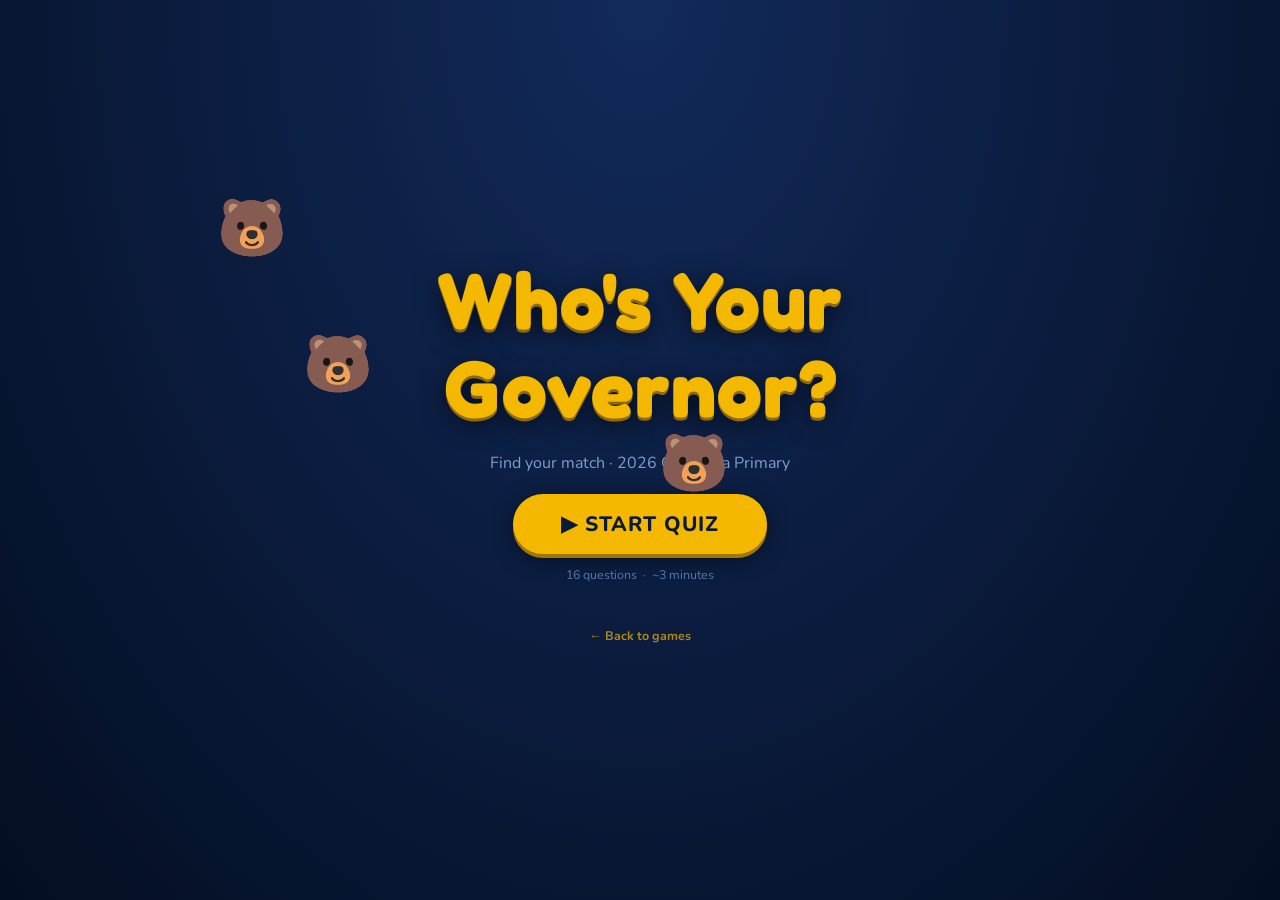
<file: cali-gov/index.html>
<!DOCTYPE html>
<html lang="en">
<head>
  <meta charset="UTF-8"/>
  <meta name="viewport" content="width=device-width, initial-scale=1.0"/>
  <title>Who's Your Governor? 🐻</title>
  <link rel="stylesheet" href="style.css"/>
</head>
<body>

<!-- ══════════════════════════════════════════════════════ TITLE -->
<div id="screen-title" class="screen">
  <div class="title-bears" aria-hidden="true">
    <span class="title-bear">🐻</span>
    <span class="title-bear">🐻</span>
    <span class="title-bear">🐻</span>
  </div>
  <h1 class="game-title">Who's Your<br>Governor?</h1>
  <p class="game-subtitle">Find your match · 2026 California Primary</p>
  <button class="big-btn" id="btn-play">▶ START QUIZ</button>
  <p class="play-hint">16 questions &nbsp;·&nbsp; ~3 minutes</p>
  <p class="play-hint" style="margin-top:24px">
    <a href="../" style="color:var(--accent);text-decoration:none;font-weight:700">← Back to games</a>
  </p>
</div>

<!-- ══════════════════════════════════════════════════════ LOADING -->
<div id="screen-loading" class="screen">
  <div class="loading-spinner">🐻</div>
  <p id="loading-msg">Loading candidates...</p>
</div>

<!-- ══════════════════════════════════════════════════════ GAME -->
<div id="screen-game" class="screen">
  <div class="game-body">
    <div class="question-col">
      <div id="question-area"></div>
      <div class="kb-hint">← → navigate &nbsp;·&nbsp; Space to select</div>
    </div>
    <div id="progress-track">
      <div class="track-qnum">
        <div id="hud-q-num" class="hud-q-num">1</div>
        <div class="track-q-label" id="hud-q-total">of 16</div>
      </div>
      <div id="progress-boxes"></div>
      <button class="hud-quit" id="btn-quit-game">✕ Quit</button>
    </div>
  </div>
</div>

<!-- ══════════════════════════════════════════════════════ RESULTS -->
<div id="screen-results" class="screen">
  <div class="results-wrap">
    <div class="results-header">
      <div class="results-bear">🐻</div>
      <h2 class="results-title">Your Governor</h2>
      <p class="results-subtitle">Based on your answers to 16 policy questions</p>
    </div>

    <div id="results-podium"></div>

    <div class="results-actions">
      <button class="big-btn" id="btn-retake">🔄 Retake Quiz</button>
      <button class="big-btn secondary" id="btn-toggle-all">📋 All 32 Candidates</button>
    </div>

    <div id="all-candidates-panel" class="all-cands-panel" style="display:none">
      <h3 class="all-cands-title">All Candidates — Ranked by Your Match</h3>
      <div id="all-candidates-list"></div>
      <button class="big-btn secondary" id="btn-hide-all" style="margin-top:12px">▲ Hide</button>
    </div>

    <p class="play-hint" style="margin-top:24px">
      <a href="../" style="color:var(--accent);text-decoration:none;font-weight:700">← Back to games</a>
    </p>
    <p class="disclaimer">For entertainment &amp; educational purposes only. Positions derived from official candidate statements and websites.</p>
  </div>
</div>

<script src="js/game.js"></script>
</body>
</html>
</file>
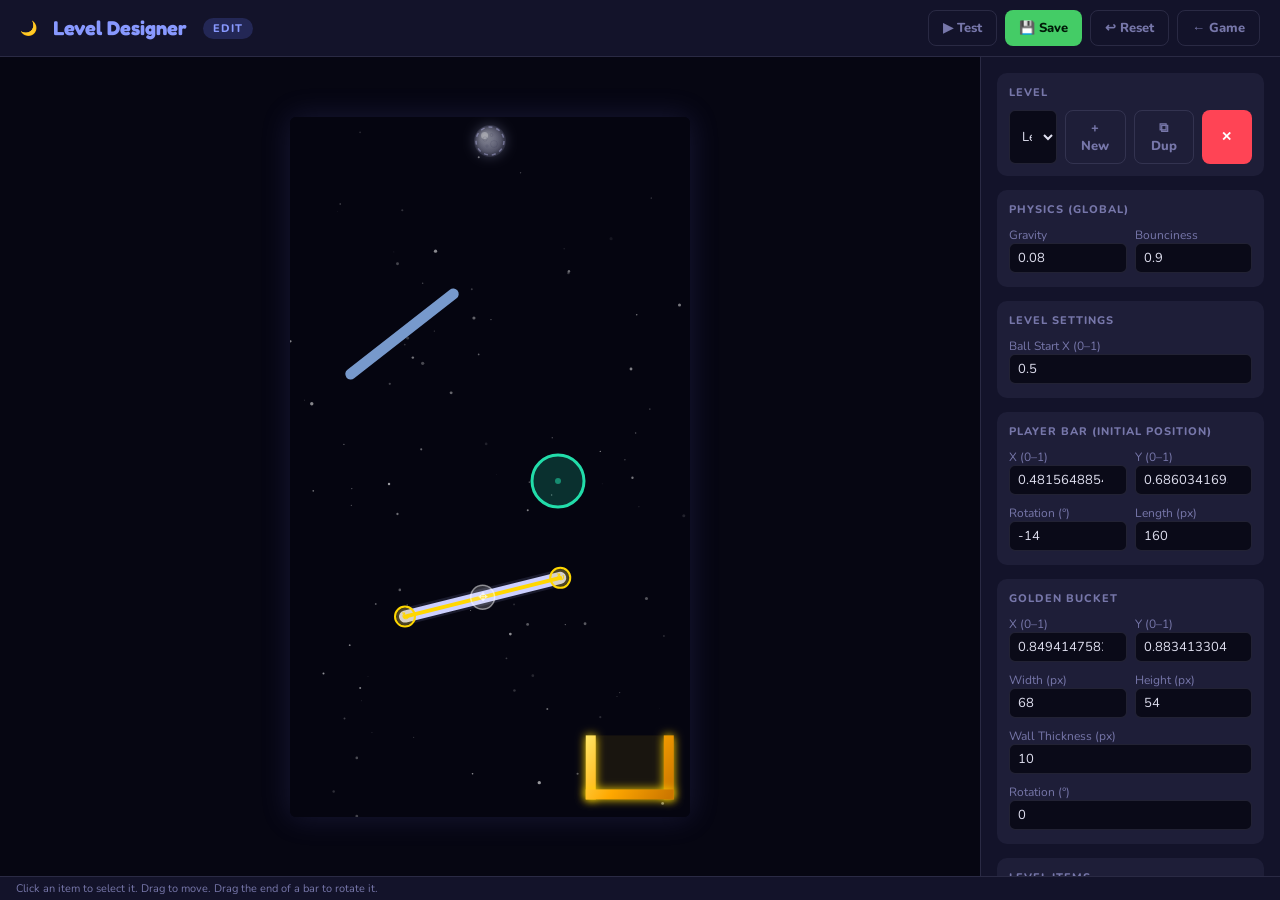
<file: moon-game/admin.html>
<!DOCTYPE html>
<html lang="en">
<head>
  <meta charset="UTF-8">
  <meta name="viewport" content="width=device-width, initial-scale=1.0">
  <title>Moon Game — Level Designer</title>
  <link href="https://fonts.googleapis.com/css2?family=Fredoka+One&family=Nunito:wght@400;600;700;800&display=swap" rel="stylesheet">
  <style>
    *, *::before, *::after { box-sizing: border-box; margin: 0; padding: 0; }

    :root {
      --bg: #0a0a18;
      --surface: #13132a;
      --surface2: #1e1e38;
      --border: rgba(200,200,255,0.12);
      --accent: #8899ff;
      --gold: #ffd700;
      --text: #e0e0f0;
      --text-dim: #7777aa;
      --green: #44cc66;
      --red: #ff4455;
    }

    body {
      background: var(--bg);
      color: var(--text);
      font-family: 'Nunito', sans-serif;
      font-size: 14px;
      height: 100vh;
      display: flex;
      flex-direction: column;
      overflow: hidden;
    }

    /* ── Header ── */
    .admin-header {
      display: flex;
      align-items: center;
      gap: 16px;
      padding: 10px 20px;
      background: var(--surface);
      border-bottom: 1px solid var(--border);
      flex-shrink: 0;
    }
    .admin-header h1 {
      font-family: 'Fredoka One', cursive;
      font-size: 20px;
      color: var(--accent);
    }
    .header-btns { display: flex; gap: 8px; margin-left: auto; }

    /* ── Layout ── */
    .admin-body {
      display: flex;
      flex: 1;
      overflow: hidden;
    }

    /* ── Left: Canvas ── */
    .canvas-panel {
      flex: 1;
      display: flex;
      flex-direction: column;
      align-items: center;
      justify-content: center;
      padding: 16px;
      background: #060612;
      gap: 10px;
      overflow: hidden;
    }

    #admin-canvas {
      display: block;
      cursor: crosshair;
      border-radius: 6px;
      box-shadow: 0 0 30px rgba(100,100,200,0.2);
      touch-action: none;
    }

    .canvas-mode-bar {
      display: flex;
      gap: 8px;
      align-items: center;
    }

    /* ── Right: Controls ── */
    .controls-panel {
      flex: 0 0 300px;
      overflow-y: auto;
      padding: 16px;
      display: flex;
      flex-direction: column;
      gap: 14px;
      border-left: 1px solid var(--border);
      background: var(--surface);
    }

    /* ── Sections ── */
    .section {
      background: var(--surface2);
      border-radius: 10px;
      padding: 12px;
      display: flex;
      flex-direction: column;
      gap: 8px;
    }
    .section-title {
      font-size: 11px;
      font-weight: 800;
      text-transform: uppercase;
      letter-spacing: 1px;
      color: var(--text-dim);
      margin-bottom: 2px;
    }

    /* ── Form controls ── */
    label { display: block; font-size: 12px; color: var(--text-dim); margin-bottom: 2px; }

    input[type="number"], input[type="text"], select {
      background: var(--bg);
      border: 1px solid var(--border);
      border-radius: 6px;
      color: var(--text);
      font-family: 'Nunito', sans-serif;
      font-size: 13px;
      padding: 5px 8px;
      width: 100%;
      outline: none;
      transition: border-color 0.15s;
    }
    input[type="number"]:focus, select:focus { border-color: var(--accent); }

    .row { display: flex; gap: 8px; }
    .row > * { flex: 1; }

    /* ── Buttons ── */
    button {
      border: none;
      border-radius: 8px;
      font-family: 'Nunito', sans-serif;
      font-weight: 800;
      font-size: 13px;
      cursor: pointer;
      padding: 8px 14px;
      transition: opacity 0.15s, transform 0.1s;
    }
    button:active { transform: scale(0.96); }
    button:disabled { opacity: 0.45; cursor: default; }

    .btn-primary { background: var(--accent); color: #0a0a22; }
    .btn-primary:hover { opacity: 0.85; }
    .btn-success { background: var(--green); color: #001a08; }
    .btn-danger  { background: var(--red); color: #fff; }
    .btn-ghost   { background: transparent; color: var(--text-dim); border: 1px solid var(--border); }
    .btn-ghost:hover { color: var(--text); border-color: rgba(200,200,255,0.25); }
    .btn-gold    { background: var(--gold); color: #1a0800; font-weight: 900; }

    /* ── Item list ── */
    .item-list {
      display: flex;
      flex-direction: column;
      gap: 4px;
      max-height: 160px;
      overflow-y: auto;
    }
    .item-entry {
      display: flex;
      align-items: center;
      gap: 8px;
      padding: 6px 8px;
      border-radius: 6px;
      cursor: pointer;
      border: 1px solid transparent;
      transition: background 0.1s;
    }
    .item-entry:hover { background: rgba(255,255,255,0.05); }
    .item-entry.selected { background: rgba(100,120,255,0.15); border-color: rgba(100,120,255,0.4); }
    .item-dot {
      width: 12px; height: 12px; border-radius: 50%; flex-shrink: 0;
    }
    .item-label { flex: 1; font-size: 12px; }
    .item-delete { color: var(--red); font-size: 16px; padding: 0 4px; background: none; border: none; cursor: pointer; }

    /* ── Add items ── */
    .add-btns { display: flex; gap: 6px; flex-wrap: wrap; }
    .add-btn {
      flex: 1;
      min-width: 60px;
      font-size: 12px;
      padding: 6px 8px;
      border-radius: 6px;
      background: var(--surface);
      color: var(--text);
      border: 1px solid var(--border);
    }
    .add-btn:hover { border-color: var(--accent); color: var(--accent); }

    /* ── Selected item props ── */
    #selected-panel { display: none; }
    #selected-panel.visible { display: flex; }

    /* ── Mode indicator ── */
    .mode-badge {
      padding: 3px 10px;
      border-radius: 20px;
      font-size: 11px;
      font-weight: 800;
      text-transform: uppercase;
      letter-spacing: 1px;
    }
    .mode-edit { background: rgba(100,120,255,0.2); color: var(--accent); }
    .mode-test { background: rgba(50,200,80,0.2); color: var(--green); animation: pulse 1s ease-in-out infinite; }

    @keyframes pulse {
      0%, 100% { opacity: 1; }
      50% { opacity: 0.6; }
    }

    /* ── Status bar ── */
    .status-bar {
      padding: 4px 16px;
      font-size: 11px;
      color: var(--text-dim);
      background: var(--surface);
      border-top: 1px solid var(--border);
      flex-shrink: 0;
    }
  </style>
</head>
<body>

<div class="admin-header">
  <span>🌙</span>
  <h1>Level Designer</h1>
  <span id="mode-badge" class="mode-badge mode-edit">Edit</span>
  <div class="header-btns">
    <button class="btn-ghost" id="test-toggle-btn" onclick="toggleTest()">▶ Test</button>
    <button class="btn-success" onclick="saveLevelsBtn()">💾 Save</button>
    <button class="btn-ghost" onclick="resetToDefault()">↩ Reset</button>
    <a href="index.html" style="text-decoration:none;">
      <button class="btn-ghost">← Game</button>
    </a>
  </div>
</div>

<div class="admin-body">

  <!-- Canvas -->
  <div class="canvas-panel" id="canvas-panel">
    <canvas id="admin-canvas"></canvas>
  </div>

  <!-- Controls panel -->
  <div class="controls-panel">

    <!-- Level selector -->
    <div class="section">
      <div class="section-title">Level</div>
      <div class="row">
        <select id="level-select" onchange="switchLevel(this.value)"></select>
        <button class="btn-ghost" onclick="addLevel()">+ New</button>
        <button class="btn-ghost" onclick="duplicateLevel()">⧉ Dup</button>
        <button class="btn-danger" onclick="deleteLevel()" style="padding:6px 10px;">✕</button>
      </div>
    </div>

    <!-- Physics (global) -->
    <div class="section">
      <div class="section-title">Physics (Global)</div>
      <div class="row">
        <label>Gravity
          <input type="number" id="gravity" min="0.001" max="1.5" step="0.001" oninput="updatePhysicsGlobals()">
        </label>
        <label>Bounciness
          <input type="number" id="bounciness" min="0" max="1.5" step="0.01" oninput="updatePhysicsGlobals()">
        </label>
      </div>
    </div>

    <!-- Level settings -->
    <div class="section">
      <div class="section-title">Level Settings</div>
      <label>Ball Start X (0–1)
        <input type="number" id="ballX" min="0" max="1" step="0.01" oninput="updateGlobal()">
      </label>
    </div>

    <!-- Player Bar (initial) -->
    <div class="section">
      <div class="section-title">Player Bar (initial position)</div>
      <div class="row">
        <label>X (0–1)
          <input type="number" id="pb-x" min="0" max="1" step="0.005" oninput="updatePlayerBar()">
        </label>
        <label>Y (0–1)
          <input type="number" id="pb-y" min="0" max="1" step="0.005" oninput="updatePlayerBar()">
        </label>
      </div>
      <div class="row">
        <label>Rotation (°)
          <input type="number" id="pb-rot" min="-180" max="180" step="1" oninput="updatePlayerBar()">
        </label>
        <label>Length (px)
          <input type="number" id="pb-len" min="40" max="400" step="1" oninput="updatePlayerBar()">
        </label>
      </div>
    </div>

    <!-- Bucket -->
    <div class="section">
      <div class="section-title">Golden Bucket</div>
      <div class="row">
        <label>X (0–1)
          <input type="number" id="bkt-x" min="0" max="1" step="0.005" oninput="updateBucket()">
        </label>
        <label>Y (0–1)
          <input type="number" id="bkt-y" min="0" max="1" step="0.005" oninput="updateBucket()">
        </label>
      </div>
      <div class="row">
        <label>Width (px)
          <input type="number" id="bkt-w" min="30" max="300" step="1" oninput="updateBucket()">
        </label>
        <label>Height (px)
          <input type="number" id="bkt-h" min="20" max="300" step="1" oninput="updateBucket()">
        </label>
      </div>
      <label>Wall Thickness (px)
        <input type="number" id="bkt-wt" min="3" max="30" step="1" oninput="updateBucket()">
      </label>
      <label>Rotation (°)
        <input type="number" id="bkt-rot" min="-180" max="180" step="1" oninput="updateBucket()">
      </label>
    </div>

    <!-- Level Items -->
    <div class="section">
      <div class="section-title">Level Items</div>
      <div class="add-btns">
        <button class="add-btn" onclick="addItem('bar')">+ Bar</button>
        <button class="add-btn" onclick="addItem('circle')">+ Circle</button>
        <button class="add-btn" onclick="addItem('triangle')">+ Triangle</button>
      </div>
      <div class="item-list" id="item-list"></div>
    </div>

    <!-- Selected item properties -->
    <div class="section" id="selected-panel">
      <div class="section-title">Selected Item — <span id="selected-type-label"></span></div>
      <div class="row">
        <label>X (0–1)
          <input type="number" id="si-x" min="0" max="1" step="0.005" oninput="updateSelectedItem()">
        </label>
        <label>Y (0–1)
          <input type="number" id="si-y" min="0" max="1" step="0.005" oninput="updateSelectedItem()">
        </label>
      </div>
      <div id="si-rot-row">
        <label>Rotation (°)
          <input type="number" id="si-rot" min="-180" max="180" step="1" oninput="updateSelectedItem()">
        </label>
      </div>
      <div id="si-len-row" style="display:none">
        <label>Length (px)
          <input type="number" id="si-len" min="20" max="500" step="1" oninput="updateSelectedItem()">
        </label>
      </div>
      <div id="si-rad-row" style="display:none">
        <label>Radius (px)
          <input type="number" id="si-rad" min="5" max="150" step="1" oninput="updateSelectedItem()">
        </label>
      </div>
      <div id="si-siz-row" style="display:none">
        <label>Size / radius (px)
          <input type="number" id="si-siz" min="5" max="150" step="1" oninput="updateSelectedItem()">
        </label>
      </div>
      <button class="btn-danger" onclick="deleteSelectedItem()" style="margin-top:4px; width:100%;">Delete Item</button>
    </div>

  </div>
</div>

<div class="status-bar" id="status-bar">Click an item to select it. Drag to move. Drag the end of a bar to rotate it.</div>

<script src="js/levels.js"></script>
<script src="js/physics.js"></script>
<script>
// ================================================================
// Admin Level Designer
// ================================================================

const ADMIN_W = 400;
const ADMIN_H = 700;

let adminCanvas, adminCtx;
let adminLevel = null;    // deep copy of the level being edited
let allLevels = [];       // all levels (from storage)
let adminGlobals = null;  // global physics settings
let currentLevelIdx = 0;

// Edit mode state
let selectedId = null;    // id of selected item ('bucket', 'player-bar', or item id)
let adminDrag = { active: false, type: null, ox: 0, oy: 0, startX: 0, startY: 0 };
let adminStars = [];

// Test mode state
let testMode = false;
let testBall = null;
let testBallTrail = [];
let testRafId = null;
let testLastTs = 0;
let testSlowMo = false;
let testSlowMoFactor = 1.0;
let testBucketSealed = false;
let testBallDropped = false;

// ── Init ─────────────────────────────────────────────────────────
window.addEventListener('DOMContentLoaded', () => {
  adminCanvas = document.getElementById('admin-canvas');
  adminCtx = adminCanvas.getContext('2d');
  adminCanvas.width  = ADMIN_W;
  adminCanvas.height = ADMIN_H;
  scaleAdminCanvas();
  window.addEventListener('resize', scaleAdminCanvas);

  generateStars(adminStars);

  allLevels = getLevels();
  adminGlobals = getGlobals();
  currentLevelIdx = 0;
  loadLevelForEdit(0);
  populatePhysicsFields();

  bindAdminPointer();
  startAdminLoop();
});

function scaleAdminCanvas() {
  const panel = document.getElementById('canvas-panel');
  const avW = panel.clientWidth - 32;
  const avH = window.innerHeight - 80;
  const scale = Math.min(avW / ADMIN_W, avH / ADMIN_H, 1.0);
  adminCanvas.style.width  = Math.round(ADMIN_W * scale) + 'px';
  adminCanvas.style.height = Math.round(ADMIN_H * scale) + 'px';
}

// ── Level loading ─────────────────────────────────────────────────
function loadLevelForEdit(idx) {
  currentLevelIdx = idx;
  adminLevel = JSON.parse(JSON.stringify(allLevels[idx]));
  selectedId = null;
  populateLevelSelect();
  populateGlobalFields();
  populatePlayerBarFields();
  populateBucketFields();
  buildItemList();
  updateSelectedPanel();
  document.getElementById('level-select').value = idx;
}

function populateLevelSelect() {
  const sel = document.getElementById('level-select');
  sel.innerHTML = allLevels.map((l, i) =>
    `<option value="${i}">Level ${l.id}</option>`
  ).join('');
  sel.value = currentLevelIdx;
}

function populatePhysicsFields() {
  document.getElementById('gravity').value   = adminGlobals.gravity;
  document.getElementById('bounciness').value = adminGlobals.bounciness;
}

function populateGlobalFields() {
  document.getElementById('ballX').value = adminLevel.ballX;
}

function populatePlayerBarFields() {
  const pb = adminLevel.playerBar;
  document.getElementById('pb-x').value   = pb.x;
  document.getElementById('pb-y').value   = pb.y;
  document.getElementById('pb-rot').value = pb.rotation;
  document.getElementById('pb-len').value = pb.length;
}

function populateBucketFields() {
  const b = adminLevel.bucket;
  document.getElementById('bkt-x').value  = b.x;
  document.getElementById('bkt-y').value  = b.y;
  document.getElementById('bkt-w').value  = b.width;
  document.getElementById('bkt-h').value  = b.height;
  document.getElementById('bkt-wt').value = b.wallThickness;
  document.getElementById('bkt-rot').value = b.rotation || 0;
}

function buildItemList() {
  const list = document.getElementById('item-list');
  list.innerHTML = adminLevel.items.map(item => {
    const color = itemColor(item.type);
    const isSelected = item.id === selectedId;
    return `<div class="item-entry${isSelected ? ' selected' : ''}" onclick="selectItem('${item.id}')">
      <div class="item-dot" style="background:${color}"></div>
      <span class="item-label">${item.type} (${item.id.split('-')[1] || item.id})</span>
      <button class="item-delete" onclick="event.stopPropagation(); deleteItemById('${item.id}')">×</button>
    </div>`;
  }).join('');
}

// ── Field update callbacks ─────────────────────────────────────────
function updateGlobal() {
  adminLevel.ballX = parseFloat(document.getElementById('ballX').value) || 0.5;
}

function updatePhysicsGlobals() {
  adminGlobals.gravity    = parseFloat(document.getElementById('gravity').value) || 0.095;
  adminGlobals.bounciness = parseFloat(document.getElementById('bounciness').value) || 0.9;
}

function updatePlayerBar() {
  const pb = adminLevel.playerBar;
  pb.x        = parseFloat(document.getElementById('pb-x').value) || 0;
  pb.y        = parseFloat(document.getElementById('pb-y').value) || 0;
  pb.rotation = parseFloat(document.getElementById('pb-rot').value) || 0;
  pb.length   = parseFloat(document.getElementById('pb-len').value) || 160;
}

function updateBucket() {
  const b = adminLevel.bucket;
  b.x             = parseFloat(document.getElementById('bkt-x').value) || 0;
  b.y             = parseFloat(document.getElementById('bkt-y').value) || 0;
  b.width         = parseFloat(document.getElementById('bkt-w').value) || 68;
  b.height        = parseFloat(document.getElementById('bkt-h').value) || 54;
  b.wallThickness = parseFloat(document.getElementById('bkt-wt').value) || 10;
  b.rotation      = parseFloat(document.getElementById('bkt-rot').value) || 0;
}

// ── Item management ────────────────────────────────────────────────
function addItem(type) {
  const id = type + '-' + Date.now();
  const defaults = {
    bar:      { x: 0.5, y: 0.4, rotation: 0, length: 130 },
    circle:   { x: 0.5, y: 0.4, radius: 28 },
    triangle: { x: 0.5, y: 0.4, rotation: 0, size: 32 },
  };
  adminLevel.items.push({ id, type, ...defaults[type] });
  selectItem(id);
  buildItemList();
  setStatus('Added ' + type + '. Drag to position it.');
}

function deleteItemById(id) {
  adminLevel.items = adminLevel.items.filter(i => i.id !== id);
  if (selectedId === id) { selectedId = null; updateSelectedPanel(); }
  buildItemList();
}

function deleteSelectedItem() {
  if (selectedId && selectedId !== 'bucket' && selectedId !== 'player-bar') {
    deleteItemById(selectedId);
  }
}

function selectItem(id) {
  selectedId = id;
  buildItemList();
  updateSelectedPanel();
}

function updateSelectedPanel() {
  const panel = document.getElementById('selected-panel');
  if (!selectedId) {
    panel.classList.remove('visible');
    return;
  }
  panel.classList.add('visible');

  let item = adminLevel.items.find(i => i.id === selectedId);
  if (!item) { panel.classList.remove('visible'); return; }

  document.getElementById('selected-type-label').textContent = item.type;
  document.getElementById('si-x').value = item.x;
  document.getElementById('si-y').value = item.y;

  // Toggle visible fields by type
  document.getElementById('si-rot-row').style.display  = (item.type !== 'circle') ? '' : 'none';
  document.getElementById('si-len-row').style.display  = (item.type === 'bar')    ? '' : 'none';
  document.getElementById('si-rad-row').style.display  = (item.type === 'circle') ? '' : 'none';
  document.getElementById('si-siz-row').style.display  = (item.type === 'triangle') ? '' : 'none';

  if (item.type !== 'circle')   document.getElementById('si-rot').value = item.rotation || 0;
  if (item.type === 'bar')      document.getElementById('si-len').value = item.length;
  if (item.type === 'circle')   document.getElementById('si-rad').value = item.radius;
  if (item.type === 'triangle') document.getElementById('si-siz').value = item.size;
}

function updateSelectedItem() {
  const item = adminLevel.items.find(i => i.id === selectedId);
  if (!item) return;
  item.x = parseFloat(document.getElementById('si-x').value) || 0;
  item.y = parseFloat(document.getElementById('si-y').value) || 0;
  if (item.type !== 'circle')   item.rotation = parseFloat(document.getElementById('si-rot').value) || 0;
  if (item.type === 'bar')      item.length   = parseFloat(document.getElementById('si-len').value) || 130;
  if (item.type === 'circle')   item.radius   = parseFloat(document.getElementById('si-rad').value) || 28;
  if (item.type === 'triangle') item.size     = parseFloat(document.getElementById('si-siz').value) || 32;
}

// ── Level CRUD ─────────────────────────────────────────────────────
function switchLevel(idx) {
  // Commit unsaved changes to allLevels before switching
  allLevels[currentLevelIdx] = JSON.parse(JSON.stringify(adminLevel));
  loadLevelForEdit(parseInt(idx));
}

function addLevel() {
  const newId = Math.max(...allLevels.map(l => l.id)) + 1;
  const newLevel = JSON.parse(JSON.stringify(allLevels[currentLevelIdx]));
  newLevel.id = newId;
  allLevels.push(newLevel);
  loadLevelForEdit(allLevels.length - 1);
}

function deleteLevel() {
  if (allLevels.length <= 1) { setStatus('Cannot delete the last level.'); return; }
  allLevels.splice(currentLevelIdx, 1);
  loadLevelForEdit(Math.min(currentLevelIdx, allLevels.length - 1));
}

function saveLevelsBtn() {
  allLevels[currentLevelIdx] = JSON.parse(JSON.stringify(adminLevel));
  fetch('/api/save-levels', {
    method: 'POST',
    headers: { 'Content-Type': 'application/json' },
    body: JSON.stringify({ levels: allLevels, globals: adminGlobals }),
  })
    .then(r => r.json())
    .then(r => {
      if (r.ok) setStatus('Saved! ' + allLevels.length + ' level(s) written to levels.js');
      else setStatus('Server error: ' + r.error);
    })
    .catch(() => setStatus('⚠️  No admin server running — use `make moon-admin`'));
}

function resetToDefault() {
  if (!confirm('Reset all levels to built-in defaults? This will overwrite saved data.')) return;
  localStorage.removeItem('moon_levels');
  localStorage.removeItem('moon_globals');
  allLevels = getLevels();
  adminGlobals = getGlobals();
  populatePhysicsFields();
  loadLevelForEdit(0);
  setStatus('Reset to defaults.');
}

function duplicateLevel() {
  allLevels[currentLevelIdx] = JSON.parse(JSON.stringify(adminLevel));
  const newId = Math.max(...allLevels.map(l => l.id)) + 1;
  const newLevel = JSON.parse(JSON.stringify(adminLevel));
  newLevel.id = newId;
  allLevels.splice(currentLevelIdx + 1, 0, newLevel);
  loadLevelForEdit(currentLevelIdx + 1);
  setStatus('Level duplicated.');
}

function toggleTest() {
  if (testMode) {
    stopTest();
  } else {
    saveLevelsBtn();
    testItems = [];
    testBucket = null;
    testPlayerBar = null;
    startTestMode();
  }
}

// ── Test Mode (in-admin physics) ───────────────────────────────────
function stopTest() {
  testMode = false;
  testBall = null;
  testBallDropped = false;
  testItems = [];
  testBucket = null;
  testPlayerBar = null;
  testBucketSealed = false;
  testSlowMo = false;
  testSlowMoFactor = 1.0;
  testBallTrail = [];
  testBucketEnteredAt = 0;
  // NOTE: do NOT cancel testRafId — it's the main render loop, must keep running
  document.getElementById('test-toggle-btn').textContent = '▶ Test';
  document.getElementById('mode-badge').className = 'mode-badge mode-edit';
  document.getElementById('mode-badge').textContent = 'Edit';
}

// ── Admin Render Loop ──────────────────────────────────────────────
function startAdminLoop() {
  if (testRafId) cancelAnimationFrame(testRafId);
  testLastTs = performance.now();
  function loop(ts) {
    const dt = Math.min((ts - testLastTs) / 1000, 0.05);
    testLastTs = ts;
    if (testMode) updateTestPhysics(dt);
    adminRender();
    testRafId = requestAnimationFrame(loop);
  }
  testRafId = requestAnimationFrame(loop);
}

// ── Test physics ────────────────────────────────────────────────────
let testBucketEnteredAt = 0;

function startTestMode() {
  testMode = true;
  testBallDropped = false;
  testSlowMo = false;
  testSlowMoFactor = 1.0;
  testBucketSealed = false;
  testBallTrail = [];
  testBucketEnteredAt = 0;
  testBall = {
    x: adminLevel.ballX * ADMIN_W,
    y: BALL_RADIUS + 8,
    vx: 0, vy: 0,
    squash: 1.0,
    inBucket: false,
  };
  document.getElementById('test-toggle-btn').textContent = '■ Stop';
  document.getElementById('mode-badge').className = 'mode-badge mode-test';
  document.getElementById('mode-badge').textContent = 'Testing';
  // Auto-drop after a short pause so the user sees the start position
  setTimeout(() => {
    if (testMode && testBall && !testBallDropped) testBallDropped = true;
  }, 700);
}

function resetTestBall() {
  testBall = {
    x: adminLevel.ballX * ADMIN_W,
    y: BALL_RADIUS + 8,
    vx: 0, vy: 0,
    squash: 1.0,
    inBucket: false,
  };
  testBallDropped = false;
  testBucketSealed = false;
  testSlowMo = false;
  testSlowMoFactor = 1.0;
  testBallTrail = [];
  testBucketEnteredAt = 0;
  if (testItems.length) testItems.forEach(i => i.glowT = 0);
  if (testBucket) testBucket.glowT = 0;
  // Auto-drop again
  setTimeout(() => {
    if (testMode && testBall && !testBallDropped) testBallDropped = true;
  }, 700);
}

function enrichItemsForTest(items) {
  return items.map(item => ({
    ...item,
    px: item.x * ADMIN_W,
    py: item.y * ADMIN_H,
    glowT: 0,
  }));
}

let testItems = [];
let testBucket = null;
let testPlayerBar = null;

function updateTestPhysics(dt) {
  if (!testBall) return;

  // Ball entered bucket — run slow-mo until timeout, then reset
  if (testBall.inBucket) {
    if (testBucketEnteredAt && Date.now() - testBucketEnteredAt > 2200) {
      resetTestBall();
      return;
    }
    // Continue slow-mo physics inside sealed bucket
  } else if (!testBallDropped) {
    return;
  }

  // Lazy-init test objects from current level data
  if (!testItems.length) {
    testItems = enrichItemsForTest(adminLevel.items);
    const b = adminLevel.bucket;
    testBucket = { ...b, px: b.x * ADMIN_W, py: b.y * ADMIN_H, glowT: 0 };
    const pb = adminLevel.playerBar;
    testPlayerBar = { x: pb.x * ADMIN_W, y: pb.y * ADMIN_H, rotation: pb.rotation, length: pb.length, glowT: 0 };
  }

  const { gravity, bounciness } = adminGlobals;

  const SUB = 4;
  const subDt = dt / SUB;
  const ball = testBall;

  const bwalls = testBucket ? getBucketWalls(testBucket) : null;
  let bucketBottomHit = false;

  for (let s = 0; s < SUB; s++) {
    ball.vy += gravity * subDt * 60;
    ball.x  += ball.vx * subDt * 60;
    ball.y  += ball.vy * subDt * 60;

    for (const item of testItems) {
      if (collideItemWithBall(ball, item, bounciness)) item.glowT = GLOW_DURATION;
    }

    if (testPlayerBar) {
      const pb = testPlayerBar;
      const angle = pb.rotation * Math.PI / 180;
      const hLen = pb.length / 2;
      resolveSegmentCollision(ball,
        pb.x - Math.cos(angle)*hLen, pb.y - Math.sin(angle)*hLen,
        pb.x + Math.cos(angle)*hLen, pb.y + Math.sin(angle)*hLen,
        bounciness
      );
    }

    if (bwalls) {
      const { tl, tr, bl, br, inX, inY, openMidX, openMidY } = bwalls;
      resolveSegmentCollision(ball, tl.x, tl.y, bl.x, bl.y, bounciness);
      resolveSegmentCollision(ball, tr.x, tr.y, br.x, br.y, bounciness);
      if (testBucketSealed) {
        resolveSegmentCollision(ball, bl.x, bl.y, br.x, br.y, bounciness);
        resolveSegmentCollision(ball, tl.x, tl.y, tr.x, tr.y, bounciness);
      } else {
        if (resolveSegmentCollision(ball, bl.x, bl.y, br.x, br.y, bounciness)) {
          bucketBottomHit = true;
        }
        const dx = ball.x - openMidX, dy = ball.y - openMidY;
        if (dx * inX + dy * inY > 0) {
          resolveSegmentCollision(ball, tl.x, tl.y, tr.x, tr.y, bounciness);
        }
      }
    }
  }

  // Win triggers on bottom wall hit
  if (bucketBottomHit && !testBucketSealed) {
    ball.inBucket = true;
    testBucketSealed = true;
    testSlowMo = true;
    testBucket.glowT = 999;
    testBucketEnteredAt = Date.now();
  }

  // Out of bounds (only when not in bucket)
  if (!ball.inBucket && (ball.x < -BALL_RADIUS-10 || ball.x > ADMIN_W+BALL_RADIUS+10 || ball.y > ADMIN_H+BALL_RADIUS+10)) {
    resetTestBall();
    return;
  }

  if (ball.squash < 1.0) ball.squash += (1.0 - ball.squash) * Math.min(dt * 14, 1);
  testItems.forEach(item => { if (item.glowT > 0) item.glowT -= dt; });
  if (testBucket && testBucket.glowT < 999 && testBucket.glowT > 0) testBucket.glowT -= dt;

  testBallTrail.push({ x: ball.x, y: ball.y, a: 1.0 });
  while (testBallTrail.length > 28) testBallTrail.shift();
  testBallTrail.forEach(p => { p.a -= dt * 5; });
  testBallTrail = testBallTrail.filter(p => p.a > 0);
}

// ── Admin Render ────────────────────────────────────────────────────
function adminRender() {
  const ctx = adminCtx;
  ctx.fillStyle = '#050510';
  ctx.fillRect(0, 0, ADMIN_W, ADMIN_H);

  renderStars(ctx, adminStars);

  if (testMode) {
    renderTestMode(ctx);
  } else {
    renderEditMode(ctx);
  }
}

function renderEditMode(ctx) {
  const level = adminLevel;

  // Level items
  for (const item of level.items) {
    const enriched = { ...item, px: item.x * ADMIN_W, py: item.y * ADMIN_H };
    drawItem(ctx, enriched);

    // Selection ring
    if (item.id === selectedId) {
      drawSelectionRing(ctx, enriched);
    }
  }

  // Bucket
  const bucket = { ...level.bucket, px: level.bucket.x * ADMIN_W, py: level.bucket.y * ADMIN_H, glowT: 0 };
  drawBucket(ctx, bucket, false);
  if (selectedId === 'bucket') drawBucketSelection(ctx, bucket);

  // Player bar (with handles)
  const pb = level.playerBar;
  const playerBarObj = { x: pb.x * ADMIN_W, y: pb.y * ADMIN_H, rotation: pb.rotation, length: pb.length, glowT: 0 };
  drawPlayerBar(ctx, playerBarObj, true);
  if (selectedId === 'player-bar') {
    ctx.save();
    ctx.strokeStyle = 'rgba(200,200,255,0.6)';
    ctx.lineWidth = 2;
    ctx.setLineDash([5,4]);
    const angle = pb.rotation * Math.PI / 180;
    const hLen = pb.length / 2;
    const cx = playerBarObj.x, cy = playerBarObj.y;
    ctx.beginPath();
    ctx.moveTo(cx - Math.cos(angle)*hLen, cy - Math.sin(angle)*hLen);
    ctx.lineTo(cx + Math.cos(angle)*hLen, cy + Math.sin(angle)*hLen);
    ctx.stroke();
    ctx.setLineDash([]);
    ctx.restore();
  }

  // Ghost ball
  const gx = level.ballX * ADMIN_W;
  ctx.save();
  ctx.globalAlpha = 0.4;
  drawBallAt(ctx, gx, BALL_RADIUS + 8, 1.0);
  ctx.globalAlpha = 1;
  // Ball start drag handle
  ctx.beginPath();
  ctx.arc(gx, BALL_RADIUS + 8, 14, 0, Math.PI * 2);
  ctx.strokeStyle = selectedId === 'ball-start' ? '#fff' : 'rgba(200,200,255,0.4)';
  ctx.lineWidth = 1.5;
  ctx.setLineDash([4, 4]);
  ctx.stroke();
  ctx.setLineDash([]);
  ctx.restore();
}

function renderTestMode(ctx) {
  const itemsToRender = testItems.length ? testItems : adminLevel.items.map(i => ({ ...i, px: i.x*ADMIN_W, py: i.y*ADMIN_H, glowT: 0 }));
  for (const item of itemsToRender) drawItem(ctx, item);

  const bucket = testBucket || { ...adminLevel.bucket, px: adminLevel.bucket.x*ADMIN_W, py: adminLevel.bucket.y*ADMIN_H, glowT: 0 };
  drawBucket(ctx, bucket, testBucketSealed);

  const pb = adminLevel.playerBar;
  const pbObj = { x: pb.x*ADMIN_W, y: pb.y*ADMIN_H, rotation: pb.rotation, length: pb.length, glowT: 0 };
  drawPlayerBar(ctx, pbObj, false);

  if (!testBallDropped) {
    const gx = adminLevel.ballX * ADMIN_W;
    ctx.save(); ctx.globalAlpha = 0.45;
    drawBallAt(ctx, gx, BALL_RADIUS+8, 1.0);
    ctx.globalAlpha = 1; ctx.restore();
  }

  if (testBall && !testBall.inBucket) {
    testBallTrail.forEach(p => {
      const r = Math.max(1, BALL_RADIUS * 0.3 * p.a);
      ctx.beginPath(); ctx.arc(p.x, p.y, r, 0, Math.PI*2);
      ctx.fillStyle = `rgba(190,205,255,${p.a*0.18})`; ctx.fill();
    });
    drawBallAt(ctx, testBall.x, testBall.y, testBall.squash);
  }
}

function drawSelectionRing(ctx, item) {
  ctx.save();
  ctx.strokeStyle = 'rgba(200,210,255,0.8)';
  ctx.lineWidth = 1.5;
  ctx.setLineDash([5, 4]);

  if (item.type === 'circle') {
    ctx.beginPath();
    ctx.arc(item.px, item.py, item.radius + 8, 0, Math.PI * 2);
    ctx.stroke();
  } else if (item.type === 'triangle') {
    const verts = getTriangleVertices(item);
    ctx.beginPath();
    verts.forEach((v, i) => i === 0 ? ctx.moveTo(v.x, v.y) : ctx.lineTo(v.x, v.y));
    ctx.closePath();
    ctx.stroke();
  } else if (item.type === 'bar') {
    const { ax, ay, bx, by } = getBarEndpoints(item);
    ctx.beginPath(); ctx.moveTo(ax, ay); ctx.lineTo(bx, by); ctx.stroke();
  }
  ctx.setLineDash([]);
  ctx.restore();
}

function drawBucketSelection(ctx, bucket) {
  ctx.save();
  ctx.strokeStyle = 'rgba(255,215,0,0.7)';
  ctx.lineWidth = 2;
  ctx.setLineDash([5, 4]);
  const { px: bx, py: by, width, height, wallThickness: wt } = bucket;
  ctx.strokeRect(bx - width/2 - wt - 3, by - 3, width + wt*2 + 6, height + wt + 6);
  ctx.setLineDash([]);
  ctx.restore();
}

// ── Admin Pointer Events ───────────────────────────────────────────
function bindAdminPointer() {
  adminCanvas.addEventListener('mousedown',  e => adminDown(adminCanvasPos(e)));
  adminCanvas.addEventListener('mousemove',  e => adminMove(adminCanvasPos(e)));
  adminCanvas.addEventListener('mouseup',    () => adminUp());
  adminCanvas.addEventListener('mouseleave', () => adminUp());
  adminCanvas.addEventListener('touchstart', e => { e.preventDefault(); adminDown(adminCanvasPos(e.touches[0])); }, { passive: false });
  adminCanvas.addEventListener('touchmove',  e => { e.preventDefault(); adminMove(adminCanvasPos(e.touches[0])); }, { passive: false });
  adminCanvas.addEventListener('touchend',   e => { e.preventDefault(); adminUp(); }, { passive: false });
}

function adminCanvasPos(e) {
  const r = adminCanvas.getBoundingClientRect();
  return {
    x: (e.clientX - r.left) * (ADMIN_W / r.width),
    y: (e.clientY - r.top)  * (ADMIN_H / r.height),
  };
}

function adminDown(pos) {
  if (testMode) return;

  const HIT = 18;

  // Ball start handle
  const gx = adminLevel.ballX * ADMIN_W;
  const gy = BALL_RADIUS + 8;
  if (Math.hypot(pos.x - gx, pos.y - gy) < HIT + 4) {
    selectItem('ball-start');
    adminDrag = { active: true, type: 'ball-start', ox: pos.x - gx, oy: 0 };
    return;
  }

  // Player bar ends (rotate)
  const pb = adminLevel.playerBar;
  const pbAngle = pb.rotation * Math.PI / 180;
  const pbHLen = pb.length / 2;
  const pbCx = pb.x * ADMIN_W, pbCy = pb.y * ADMIN_H;
  const pbEx = pbCx + Math.cos(pbAngle) * pbHLen;
  const pbEy = pbCy + Math.sin(pbAngle) * pbHLen;
  const pbAx = pbCx - Math.cos(pbAngle) * pbHLen;
  const pbAy = pbCy - Math.sin(pbAngle) * pbHLen;

  if (Math.hypot(pos.x - pbEx, pos.y - pbEy) < HIT ||
      Math.hypot(pos.x - pbAx, pos.y - pbAy) < HIT) {
    selectItem('player-bar');
    adminDrag = { active: true, type: 'rotate-playerbar', pivotX: pbCx, pivotY: pbCy };
    return;
  }
  // Player bar body (move)
  const { x: cpx, y: cpy } = closestPointOnSeg(pos.x, pos.y, pbAx, pbAy, pbEx, pbEy);
  if (Math.hypot(pos.x - cpx, pos.y - cpy) < 16) {
    selectItem('player-bar');
    adminDrag = { active: true, type: 'move-playerbar', ox: pos.x - pbCx, oy: pos.y - pbCy };
    return;
  }

  // Level items (ends = rotate for bars, body = move)
  for (let i = adminLevel.items.length - 1; i >= 0; i--) {
    const item = adminLevel.items[i];
    const enriched = { ...item, px: item.x * ADMIN_W, py: item.y * ADMIN_H };

    if (item.type === 'bar') {
      const { ax, ay, bx, by } = getBarEndpoints(enriched);
      if (Math.hypot(pos.x - bx, pos.y - by) < HIT || Math.hypot(pos.x - ax, pos.y - ay) < HIT) {
        selectItem(item.id);
        adminDrag = { active: true, type: 'rotate-item', id: item.id, pivotX: enriched.px, pivotY: enriched.py };
        return;
      }
      const { x: cp2, y: cp3 } = closestPointOnSeg(pos.x, pos.y, ax, ay, bx, by);
      if (Math.hypot(pos.x - cp2, pos.y - cp3) < 14) {
        selectItem(item.id);
        adminDrag = { active: true, type: 'move-item', id: item.id, ox: pos.x - enriched.px, oy: pos.y - enriched.py };
        return;
      }
    } else if (item.type === 'circle') {
      if (Math.hypot(pos.x - enriched.px, pos.y - enriched.py) < enriched.radius + 8) {
        selectItem(item.id);
        adminDrag = { active: true, type: 'move-item', id: item.id, ox: pos.x - enriched.px, oy: pos.y - enriched.py };
        return;
      }
    } else if (item.type === 'triangle') {
      const verts = getTriangleVertices(enriched);
      let near = false;
      for (let j = 0; j < 3; j++) {
        const a = verts[j], b = verts[(j+1)%3];
        const { x: tp, y: tq } = closestPointOnSeg(pos.x, pos.y, a.x, a.y, b.x, b.y);
        if (Math.hypot(pos.x - tp, pos.y - tq) < 14) { near = true; break; }
      }
      if (near) {
        selectItem(item.id);
        adminDrag = { active: true, type: 'move-item', id: item.id, ox: pos.x - enriched.px, oy: pos.y - enriched.py };
        return;
      }
    }
  }

  // Bucket
  const bkt = adminLevel.bucket;
  const bkx = bkt.x * ADMIN_W, bky = bkt.y * ADMIN_H;
  const bkhw = bkt.width/2 + bkt.wallThickness + 8;
  if (pos.x > bkx - bkhw && pos.x < bkx + bkhw && pos.y > bky - 8 && pos.y < bky + bkt.height + bkt.wallThickness + 8) {
    selectItem('bucket');
    adminDrag = { active: true, type: 'move-bucket', ox: pos.x - bkx, oy: pos.y - bky };
    return;
  }

  // Deselect
  selectedId = null;
  buildItemList();
  updateSelectedPanel();
  adminDrag.active = false;
}

function adminMove(pos) {
  if (!adminDrag.active || testMode) return;

  if (adminDrag.type === 'ball-start') {
    adminLevel.ballX = Math.max(0, Math.min(1, (pos.x - adminDrag.ox) / ADMIN_W));
    document.getElementById('ballX').value = adminLevel.ballX.toFixed(3);
    return;
  }

  if (adminDrag.type === 'move-playerbar') {
    const pb = adminLevel.playerBar;
    pb.x = Math.max(0, Math.min(1, (pos.x - adminDrag.ox) / ADMIN_W));
    pb.y = Math.max(0, Math.min(1, (pos.y - adminDrag.oy) / ADMIN_H));
    populatePlayerBarFields();
    return;
  }

  if (adminDrag.type === 'rotate-playerbar') {
    const angle = Math.atan2(pos.y - adminDrag.pivotY, pos.x - adminDrag.pivotX);
    adminLevel.playerBar.rotation = Math.round(angle * 180 / Math.PI);
    populatePlayerBarFields();
    return;
  }

  if (adminDrag.type === 'move-bucket') {
    adminLevel.bucket.x = Math.max(0, Math.min(1, (pos.x - adminDrag.ox) / ADMIN_W));
    adminLevel.bucket.y = Math.max(0, Math.min(1, (pos.y - adminDrag.oy) / ADMIN_H));
    populateBucketFields();
    return;
  }

  if (adminDrag.type === 'move-item') {
    const item = adminLevel.items.find(i => i.id === adminDrag.id);
    if (item) {
      item.x = Math.max(0, Math.min(1, (pos.x - adminDrag.ox) / ADMIN_W));
      item.y = Math.max(0, Math.min(1, (pos.y - adminDrag.oy) / ADMIN_H));
      updateSelectedPanel();
    }
    return;
  }

  if (adminDrag.type === 'rotate-item') {
    const item = adminLevel.items.find(i => i.id === adminDrag.id);
    if (item) {
      const angle = Math.atan2(pos.y - adminDrag.pivotY, pos.x - adminDrag.pivotX);
      item.rotation = Math.round(angle * 180 / Math.PI);
      updateSelectedPanel();
    }
    return;
  }
}

function adminUp() {
  adminDrag.active = false;
}

// ── Utilities ──────────────────────────────────────────────────────
function setStatus(msg) {
  document.getElementById('status-bar').textContent = msg;
}

// Spacebar toggles test mode
window.addEventListener('keydown', e => {
  if (e.code === 'Space' && e.target.tagName !== 'INPUT') {
    e.preventDefault();
    toggleTest();
  }
});
</script>

</body>
</html>
</file>
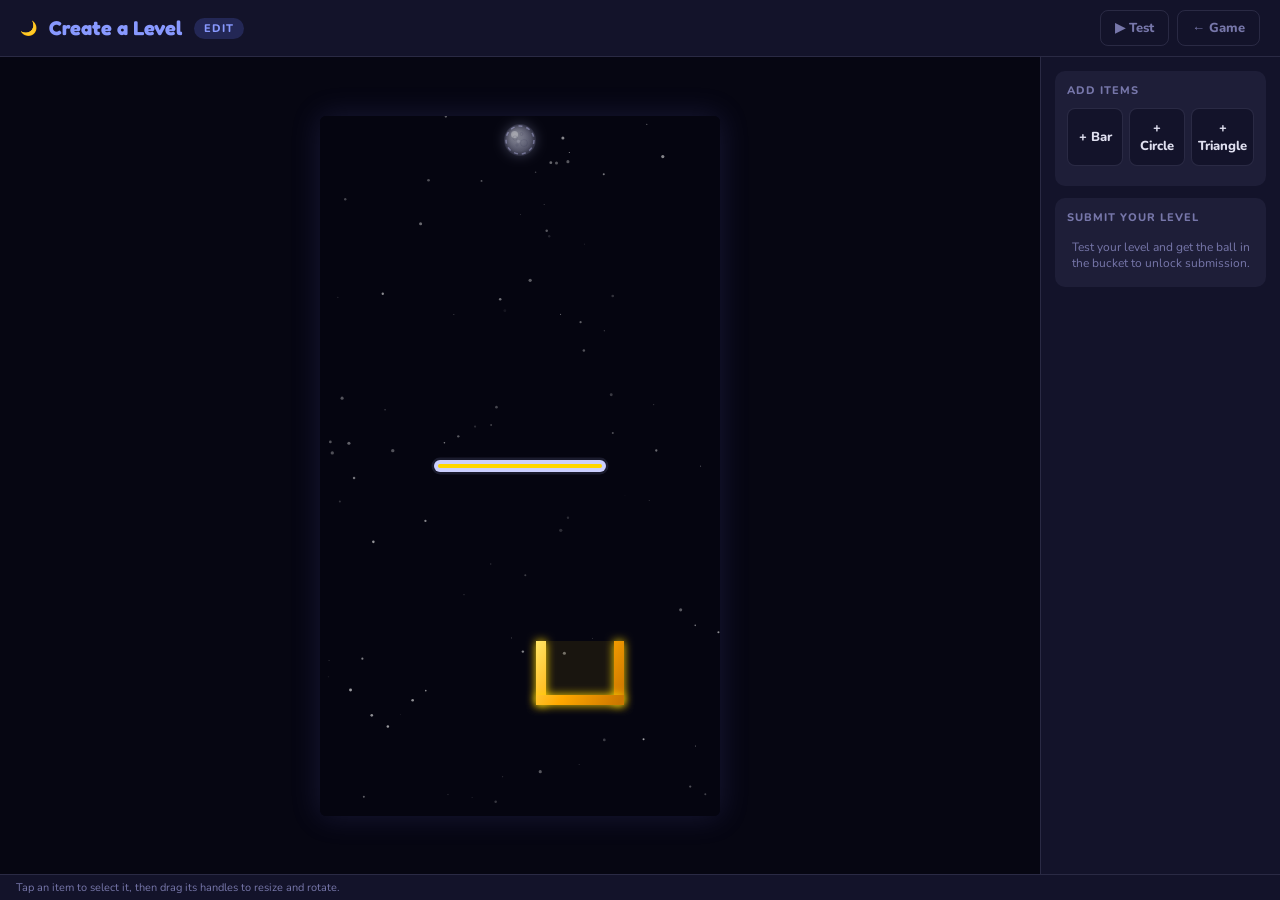
<file: moon-game/create.html>
<!DOCTYPE html>
<html lang="en">
<head>
  <meta charset="UTF-8">
  <meta name="viewport" content="width=device-width, initial-scale=1.0, maximum-scale=1.0, user-scalable=no">
  <title>Moon Game — Create a Level</title>
  <link href="https://fonts.googleapis.com/css2?family=Fredoka+One&family=Nunito:wght@400;600;700;800&display=swap" rel="stylesheet">
  <style>
    *, *::before, *::after { box-sizing: border-box; margin: 0; padding: 0; }
    :root {
      --bg: #0a0a18; --surface: #13132a; --surface2: #1e1e38;
      --border: rgba(200,200,255,0.12); --accent: #8899ff;
      --gold: #ffd700; --text: #e0e0f0; --text-dim: #7777aa;
      --green: #44cc66; --red: #ff4455;
    }
    body {
      background: var(--bg); color: var(--text);
      font-family: 'Nunito', sans-serif; font-size: 14px;
      height: 100vh; display: flex; flex-direction: column; overflow: hidden;
    }

    /* ── Header ── */
    .header {
      display: flex; align-items: center; gap: 12px;
      padding: 10px 20px; background: var(--surface);
      border-bottom: 1px solid var(--border); flex-shrink: 0;
    }
    .header h1 { font-family: 'Fredoka One', cursive; font-size: 20px; color: var(--accent); }
    .mode-badge {
      padding: 3px 10px; border-radius: 20px; font-size: 11px;
      font-weight: 800; text-transform: uppercase; letter-spacing: 1px;
    }
    .mode-edit { background: rgba(100,120,255,0.2); color: var(--accent); }
    .mode-test { background: rgba(50,200,80,0.2); color: var(--green); animation: pulse 1s ease-in-out infinite; }
    @keyframes pulse { 0%,100%{opacity:1} 50%{opacity:0.6} }
    .win-badge {
      padding: 3px 10px; border-radius: 20px; font-size: 11px;
      font-weight: 800; letter-spacing: 1px;
      background: rgba(255,215,0,0.18); color: var(--gold);
    }
    .header-btns { display: flex; gap: 8px; margin-left: auto; }

    /* ── Layout ── */
    .body { display: flex; flex: 1; overflow: hidden; }
    .canvas-panel {
      flex: 1; display: flex; flex-direction: column;
      align-items: center; justify-content: center;
      padding: 16px; background: #060612; gap: 10px; overflow: hidden;
    }
    #creator-canvas {
      display: block; cursor: crosshair; border-radius: 6px;
      box-shadow: 0 0 30px rgba(100,100,200,0.2); touch-action: none;
    }
    .controls-panel {
      flex: 0 0 240px; overflow-y: auto; padding: 14px;
      display: flex; flex-direction: column; gap: 12px;
      border-left: 1px solid var(--border); background: var(--surface);
    }

    /* ── Selection bar ── */
    #selection-bar {
      background: var(--surface2); border-radius: 10px;
      padding: 10px 12px; display: flex; align-items: center;
      justify-content: space-between; gap: 8px;
      border: 1px solid rgba(136,153,255,0.25);
      animation: popIn 0.15s ease-out;
    }
    @keyframes popIn { from{opacity:0;transform:scale(0.95)} to{opacity:1;transform:scale(1)} }
    .sel-label { color: var(--accent); font-size: 13px; font-weight: 800; text-transform: capitalize; }
    .sel-hint  { color: var(--text-dim); font-size: 11px; margin-top: 1px; }

    /* ── Sections ── */
    .section {
      background: var(--surface2); border-radius: 10px;
      padding: 12px; display: flex; flex-direction: column; gap: 8px;
    }
    .section-title {
      font-size: 11px; font-weight: 800; text-transform: uppercase;
      letter-spacing: 1px; color: var(--text-dim); margin-bottom: 2px;
    }

    /* ── Buttons ── */
    button {
      border: none; border-radius: 8px; font-family: 'Nunito', sans-serif;
      font-weight: 800; font-size: 13px; cursor: pointer;
      padding: 8px 14px; transition: opacity 0.15s, transform 0.1s;
    }
    button:active { transform: scale(0.96); }
    button:disabled { opacity: 0.4; cursor: default; }
    .btn-primary { background: var(--accent); color: #0a0a22; }
    .btn-primary:hover:not(:disabled) { opacity: 0.85; }
    .btn-success { background: var(--green); color: #001a08; }
    .btn-success:hover:not(:disabled) { opacity: 0.85; }
    .btn-danger  { background: var(--red); color: #fff; }
    .btn-danger:hover:not(:disabled) { opacity: 0.85; }
    .btn-ghost   { background: transparent; color: var(--text-dim); border: 1px solid var(--border); }
    .btn-ghost:hover { color: var(--text); border-color: rgba(200,200,255,0.25); }
    .btn-gold    { background: var(--gold); color: #1a0800; font-weight: 900; font-size: 14px; padding: 10px; width: 100%; }
    .btn-gold:hover:not(:disabled) { opacity: 0.9; }

    /* ── Add item buttons ── */
    .add-btns { display: flex; gap: 6px; }
    .add-btn {
      flex: 1; font-size: 13px; padding: 10px 6px;
      border-radius: 8px; background: var(--surface); color: var(--text);
      border: 1px solid var(--border); text-align: center;
    }
    .add-btn:hover { border-color: var(--accent); color: var(--accent); }

    /* ── Item list ── */
    .item-list { display: flex; flex-direction: column; gap: 4px; max-height: 130px; overflow-y: auto; }
    .item-entry {
      display: flex; align-items: center; gap: 8px; padding: 6px 8px;
      border-radius: 6px; cursor: pointer; border: 1px solid transparent; transition: background 0.1s;
    }
    .item-entry:hover { background: rgba(255,255,255,0.05); }
    .item-entry.selected { background: rgba(100,120,255,0.15); border-color: rgba(100,120,255,0.4); }
    .item-dot { width: 10px; height: 10px; border-radius: 50%; flex-shrink: 0; }
    .item-label { flex: 1; font-size: 12px; color: var(--text-dim); }
    .item-delete { color: var(--red); font-size: 17px; padding: 0 4px; background: none; border: none; cursor: pointer; line-height: 1; }

    /* ── Validate / Submit section ── */
    .validate-hint { font-size: 12px; color: var(--text-dim); text-align: center; padding: 4px 0; }
    .validate-hint.won { color: var(--gold); font-weight: 700; }
    label { display: block; font-size: 12px; color: var(--text-dim); margin-bottom: 4px; }
    input[type="text"] {
      background: var(--bg); border: 1px solid var(--border); border-radius: 6px;
      color: var(--text); font-family: 'Nunito', sans-serif; font-size: 13px;
      padding: 5px 8px; width: 100%; outline: none; transition: border-color 0.15s;
    }
    input[type="text"]:focus { border-color: var(--accent); }
    #creator-initials { letter-spacing: 8px; font-family: 'Fredoka One', cursive; font-size: 22px; text-align: center; text-transform: uppercase; padding: 8px; }
    .submit-status { font-size: 12px; text-align: center; min-height: 16px; color: var(--green); }
    .submit-status.error { color: var(--red); }

    /* ── Status bar ── */
    .status-bar {
      padding: 5px 16px; font-size: 11px; color: var(--text-dim);
      background: var(--surface); border-top: 1px solid var(--border); flex-shrink: 0;
    }

    /* ── Mobile layout ── */
    @media (max-width: 680px) {
      .body { flex-direction: column; }
      .header { padding: 8px 12px; gap: 8px; }
      .header h1 { font-size: 16px; }
      .mode-badge { display: none; }
      .canvas-panel { flex: 1; min-height: 0; padding: 6px 6px 2px; }
      .controls-panel {
        flex: 0 0 auto; width: 100%; max-height: 44vh;
        border-left: none; border-top: 1px solid var(--border);
        padding: 10px 12px 14px; overflow-y: auto; -webkit-overflow-scrolling: touch;
      }
      .add-btn { padding: 13px 8px; font-size: 14px; }
      .btn-gold { padding: 14px; font-size: 16px; }
      .item-delete { font-size: 22px; padding: 2px 8px; }
      .header-btns button { padding: 10px 16px; font-size: 14px; }
      .status-bar { font-size: 10px; padding: 3px 10px; }
    }
  </style>
</head>
<body>

<div class="header">
  <span>🌙</span>
  <h1>Create a Level</h1>
  <span id="mode-badge" class="mode-badge mode-edit">Edit</span>
  <span id="win-badge" class="win-badge" style="display:none">✓ Validated</span>
  <div class="header-btns">
    <button class="btn-ghost" id="test-toggle-btn" onclick="toggleTest()">▶ Test</button>
    <a href="index.html" style="text-decoration:none;">
      <button class="btn-ghost">← Game</button>
    </a>
  </div>
</div>

<div class="body">

  <div class="canvas-panel">
    <canvas id="creator-canvas"></canvas>
  </div>

  <div class="controls-panel">

    <!-- Selection bar: shown when something is selected -->
    <div id="selection-bar" style="display:none">
      <div>
        <div class="sel-label" id="selection-label">Bar</div>
        <div class="sel-hint" id="selection-hint">Drag handles to rotate/resize</div>
      </div>
      <button id="delete-btn" class="btn-danger" style="display:none" onclick="deleteSelectedItem()">✕</button>
    </div>

    <!-- Add Items -->
    <div class="section">
      <div class="section-title">Add Items</div>
      <div class="add-btns">
        <button class="add-btn" onclick="addItem('bar')">+ Bar</button>
        <button class="add-btn" onclick="addItem('circle')">+ Circle</button>
        <button class="add-btn" onclick="addItem('triangle')">+ Triangle</button>
      </div>
      <div class="item-list" id="item-list"></div>
    </div>

    <!-- Submit section -->
    <div class="section" id="submit-section">
      <div class="section-title">Submit Your Level</div>
      <p class="validate-hint" id="validate-hint">Test your level and get the ball in the bucket to unlock submission.</p>
      <div id="submit-form" style="display:none; flex-direction:column; gap:8px;">
        <p class="validate-hint won">✓ Level validated!</p>
        <label>Your initials (3 letters)
          <input type="text" id="creator-initials" maxlength="3" autocomplete="off"
                 autocorrect="off" spellcheck="false" placeholder="AAA"
                 oninput="this.value=this.value.toUpperCase().replace(/[^A-Z]/g,'').slice(0,3)">
        </label>
        <button class="btn-gold" id="submit-btn" onclick="submitLevel()">Submit to Game Admins ★</button>
        <p class="submit-status" id="submit-status"></p>
      </div>
    </div>

  </div>
</div>

<div class="status-bar" id="status-bar">Tap an item to select it, then drag its handles to resize and rotate.</div>

<script src="js/config.js"></script>
<script src="js/physics.js"></script>
<script>
'use strict';

const CW = 400, CH = 700;
const GRAVITY = 0.095, BOUNCINESS = 0.9;

// Handle visual/hit sizes
const H_R   = 14;   // visual radius
const H_HIT = 22;   // hit detection radius (larger for touch)

// ── Starting level template ──────────────────────────────────────────────────
const defaultLevel = () => ({
  ballX: 0.5,
  playerBar: { x: 0.5, y: 0.5, rotation: 0, length: 160 },
  items: [],
  bucket: { x: 0.65, y: 0.75, width: 68, height: 54, wallThickness: 10, rotation: 0 },
});

let level = defaultLevel();
let selectedId = null;
let hasWon = false;

// ── Canvas ───────────────────────────────────────────────────────────────────
let canvas, ctx, stars = [];

window.addEventListener('DOMContentLoaded', () => {
  canvas = document.getElementById('creator-canvas');
  ctx = canvas.getContext('2d');
  canvas.width = CW; canvas.height = CH;
  generateStars(stars);
  scaleCanvas();
  window.addEventListener('resize', scaleCanvas);
  buildItemList();
  bindPointer();
  startLoop();
  window.addEventListener('keydown', e => {
    if (e.code === 'Space' && e.target.tagName !== 'INPUT') {
      e.preventDefault(); toggleTest();
    }
    if ((e.key === 'Delete' || e.key === 'Backspace') && e.target.tagName !== 'INPUT') {
      deleteSelectedItem();
    }
  });
});

function scaleCanvas() {
  const panel = canvas.parentElement;
  const avW = Math.max(panel.clientWidth  || window.innerWidth,  1) - 16;
  const avH = Math.max(panel.clientHeight || window.innerHeight, 1) - 16;
  const scale = Math.min(avW / CW, avH / CH, 1.0);
  canvas.style.width  = Math.round(CW * scale) + 'px';
  canvas.style.height = Math.round(CH * scale) + 'px';
}

// ── Main render loop ─────────────────────────────────────────────────────────
let rafId, lastTs = 0;
function startLoop() {
  if (rafId) cancelAnimationFrame(rafId);
  lastTs = performance.now();
  function loop(ts) {
    const dt = Math.min((ts - lastTs) / 1000, 0.05);
    lastTs = ts;
    if (testMode) updateTestPhysics(dt);
    render();
    rafId = requestAnimationFrame(loop);
  }
  rafId = requestAnimationFrame(loop);
}

// ── Win state ────────────────────────────────────────────────────────────────
function invalidateWin(source) {
  if (source === 'playerbar') return;
  if (!hasWon) return;
  hasWon = false;
  document.getElementById('win-badge').style.display = 'none';
  document.getElementById('submit-form').style.display = 'none';
  document.getElementById('validate-hint').style.display = '';
  setStatus('Level changed — test again to re-validate.');
}

function onLevelValidated() {
  hasWon = true;
  document.getElementById('win-badge').style.display = '';
  document.getElementById('submit-form').style.display = 'flex';
  document.getElementById('validate-hint').style.display = 'none';
  document.getElementById('submit-status').textContent = '';
  setStatus('Level validated! Enter your initials and submit.');
}

// ── Item management ───────────────────────────────────────────────────────────
function addItem(type) {
  const id = type + '-' + Date.now();
  const defaults = {
    bar:      { x: 0.5, y: 0.4, rotation: 0, length: 130 },
    circle:   { x: 0.5, y: 0.4, radius: 28 },
    triangle: { x: 0.5, y: 0.4, rotation: 0, size: 32 },
  };
  level.items.push({ id, type, ...defaults[type] });
  selectItem(id);
  buildItemList();
  invalidateWin('item');
  setStatus('Added ' + type + '. Drag to move, use handles to rotate/resize.');
}

function deleteItemById(id) {
  level.items = level.items.filter(i => i.id !== id);
  if (selectedId === id) { selectedId = null; updateSelectedPanel(); }
  buildItemList();
  invalidateWin('item');
}

function deleteSelectedItem() {
  if (selectedId && selectedId !== 'bucket' && selectedId !== 'player-bar' && selectedId !== 'ball-start') {
    deleteItemById(selectedId);
  }
}

function selectItem(id) {
  selectedId = id;
  buildItemList();
  updateSelectedPanel();
}

function buildItemList() {
  const list = document.getElementById('item-list');
  list.innerHTML = level.items.map(item => {
    const color = itemColor(item.type);
    const sel = item.id === selectedId;
    return `<div class="item-entry${sel?' selected':''}" onclick="selectItem('${item.id}')">
      <div class="item-dot" style="background:${color}"></div>
      <span class="item-label">${item.type}</span>
      <button class="item-delete" onclick="event.stopPropagation();deleteItemById('${item.id}')">×</button>
    </div>`;
  }).join('');
}

function updateSelectedPanel() {
  const bar = document.getElementById('selection-bar');
  const delBtn = document.getElementById('delete-btn');
  const label = document.getElementById('selection-label');
  const hint = document.getElementById('selection-hint');
  if (!selectedId) {
    bar.style.display = 'none';
    return;
  }
  bar.style.display = 'flex';
  if (selectedId === 'bucket') {
    label.textContent = 'Golden Bucket';
    hint.textContent = 'Drag handles to rotate/resize';
    delBtn.style.display = 'none';
  } else if (selectedId === 'player-bar') {
    label.textContent = 'Player Bar';
    hint.textContent = 'Drag endpoints to rotate';
    delBtn.style.display = 'none';
  } else if (selectedId === 'ball-start') {
    label.textContent = 'Ball Start';
    hint.textContent = 'Drag left/right to reposition';
    delBtn.style.display = 'none';
  } else {
    const item = level.items.find(i => i.id === selectedId);
    if (item) {
      label.textContent = item.type;
      hint.textContent = item.type === 'bar'
        ? 'Drag endpoints to rotate/stretch'
        : 'Purple = rotate  ·  Green = resize';
      delBtn.style.display = '';
    }
  }
}

// ── Geometry helpers ─────────────────────────────────────────────────────────
function pointInTriangle(px, py, verts) {
  function cross(x0, y0, x1, y1, x2, y2) {
    return (x0 - x2) * (y1 - y2) - (x1 - x2) * (y0 - y2);
  }
  const d1 = cross(px, py, verts[0].x, verts[0].y, verts[1].x, verts[1].y);
  const d2 = cross(px, py, verts[1].x, verts[1].y, verts[2].x, verts[2].y);
  const d3 = cross(px, py, verts[2].x, verts[2].y, verts[0].x, verts[0].y);
  return !((d1 < 0 || d2 < 0 || d3 < 0) && (d1 > 0 || d2 > 0 || d3 > 0));
}

// ── On-canvas handles ────────────────────────────────────────────────────────
function drawHandle(x, y, color) {
  ctx.save();
  ctx.beginPath(); ctx.arc(x, y, H_R + 3, 0, Math.PI * 2);
  ctx.fillStyle = 'rgba(0,0,0,0.55)'; ctx.fill();
  ctx.beginPath(); ctx.arc(x, y, H_R, 0, Math.PI * 2);
  ctx.fillStyle = color; ctx.fill();
  ctx.strokeStyle = 'rgba(255,255,255,0.85)'; ctx.lineWidth = 2; ctx.stroke();
  ctx.restore();
}

function drawDashedLine(x1, y1, x2, y2, color) {
  ctx.save();
  ctx.strokeStyle = color; ctx.lineWidth = 1.5; ctx.setLineDash([5, 4]);
  ctx.beginPath(); ctx.moveTo(x1, y1); ctx.lineTo(x2, y2); ctx.stroke();
  ctx.setLineDash([]); ctx.restore();
}

// On-canvas handles per item type
function drawItemHandles(ctx, item) {
  const cx = item.px, cy = item.py;
  if (item.type === 'bar') {
    // Blue endpoint handles — drag to rotate
    const {ax, ay, bx, by} = getBarEndpoints(item);
    drawHandle(ax, ay, 'rgba(80,155,255,0.95)');
    drawHandle(bx, by, 'rgba(80,155,255,0.95)');
  } else if (item.type === 'circle') {
    // Circles: resize only (no rotation)
    drawHandle(cx + item.radius + H_R * 0.5, cy, 'rgba(50,200,130,0.95)');
  } else if (item.type === 'triangle') {
    const outerR = item.size || 30;
    // Rotate handle (purple, above center)
    const rh = { x: cx, y: cy - outerR - 40 };
    drawDashedLine(cx, cy, rh.x, rh.y, 'rgba(170,90,255,0.45)');
    drawHandle(rh.x, rh.y, 'rgba(170,90,255,0.95)');
    // Resize handle at top vertex
    const verts = getTriangleVertices(item);
    drawHandle(verts[0].x, verts[0].y, 'rgba(50,200,130,0.95)');
  }
}

// Bucket: rotate handle only (above opening)
function drawBucketHandles(ctx, bkt) {
  const bw = getBucketWalls(bkt);
  const rh = { x: bw.openMidX - bw.inX * 44, y: bw.openMidY - bw.inY * 44 };
  drawDashedLine(bw.openMidX, bw.openMidY, rh.x, rh.y, 'rgba(170,90,255,0.45)');
  drawHandle(rh.x, rh.y, 'rgba(170,90,255,0.95)');
}

// Handles for the player bar: blue endpoint handles (rotate + stretch)
function drawPlayerBarHandles() {
  const pb = level.playerBar;
  const pbObj = { px: pb.x * CW, py: pb.y * CH, rotation: pb.rotation, length: pb.length };
  const {ax, ay, bx, by} = getBarEndpoints(pbObj);
  drawHandle(ax, ay, 'rgba(80,155,255,0.95)');
  drawHandle(bx, by, 'rgba(80,155,255,0.95)');
}

// ── Test Mode ─────────────────────────────────────────────────────────────────
let testMode = false, testBall = null, testBallTrail = [], testItems = [],
    testBucket = null, testPlayerBar = null, testBucketSealed = false,
    testBucketEnteredAt = 0;

function toggleTest() { if (testMode) stopTest(); else startTest(); }

function startTest() {
  testMode = true;
  testBall = { x: level.ballX * CW, y: BALL_RADIUS + 8, vx: 0, vy: 0, squash: 1.0, inBucket: false };
  testItems = level.items.map(i => ({ ...i, px: i.x*CW, py: i.y*CH, glowT: 0 }));
  const b = level.bucket;
  testBucket = { ...b, px: b.x*CW, py: b.y*CH, glowT: 0 };
  const pb = level.playerBar;
  testPlayerBar = { x: pb.x*CW, y: pb.y*CH, rotation: pb.rotation, length: pb.length, glowT: 0 };
  testBucketSealed = false; testBucketEnteredAt = 0; testBallTrail = [];
  document.getElementById('test-toggle-btn').textContent = '■ Stop';
  document.getElementById('mode-badge').className = 'mode-badge mode-test';
  document.getElementById('mode-badge').textContent = 'Testing';
  setTimeout(() => { if (testMode && testBall) testBall.dropped = true; }, 700);
  setStatus('Testing… get the ball in the bucket!');
}

function stopTest() {
  testMode = false;
  testBall = null; testItems = []; testBucket = null; testPlayerBar = null;
  testBallTrail = []; testBucketSealed = false; testBucketEnteredAt = 0;
  document.getElementById('test-toggle-btn').textContent = '▶ Test';
  document.getElementById('mode-badge').className = 'mode-badge mode-edit';
  document.getElementById('mode-badge').textContent = 'Edit';
  setStatus('Tap an item to select it, then drag its handles to resize and rotate.');
}

function resetTestBall() {
  testBall = { x: level.ballX * CW, y: BALL_RADIUS + 8, vx: 0, vy: 0, squash: 1.0, inBucket: false };
  testBucketSealed = false; testBucketEnteredAt = 0; testBallTrail = [];
  if (testItems.length) testItems.forEach(i => i.glowT = 0);
  if (testBucket) testBucket.glowT = 0;
  setTimeout(() => { if (testMode && testBall) testBall.dropped = true; }, 700);
}

function updateTestPhysics(dt) {
  if (!testBall) return;
  if (testBall.inBucket) {
    if (testBucketEnteredAt && Date.now() - testBucketEnteredAt > 2000) { resetTestBall(); return; }
  } else if (!testBall.dropped) {
    return;
  }

  const bwalls = testBucket ? getBucketWalls(testBucket) : null;
  let bucketBottomHit = false;
  const SUB = 4, subDt = dt / SUB;
  const ball = testBall;

  for (let s = 0; s < SUB; s++) {
    ball.vy += GRAVITY * subDt * 60;
    ball.x  += ball.vx * subDt * 60;
    ball.y  += ball.vy * subDt * 60;

    for (const item of testItems) {
      if (collideItemWithBall(ball, item, BOUNCINESS)) item.glowT = GLOW_DURATION;
    }

    if (testPlayerBar) {
      const pb = testPlayerBar;
      const angle = pb.rotation * Math.PI / 180;
      const hLen = pb.length / 2;
      resolveSegmentCollision(ball,
        pb.x - Math.cos(angle)*hLen, pb.y - Math.sin(angle)*hLen,
        pb.x + Math.cos(angle)*hLen, pb.y + Math.sin(angle)*hLen,
        BOUNCINESS);
    }

    if (bwalls) {
      const { tl, tr, bl, br, inX, inY, openMidX, openMidY } = bwalls;
      resolveSegmentCollision(ball, tl.x, tl.y, bl.x, bl.y, BOUNCINESS);
      resolveSegmentCollision(ball, tr.x, tr.y, br.x, br.y, BOUNCINESS);
      if (testBucketSealed) {
        resolveSegmentCollision(ball, bl.x, bl.y, br.x, br.y, BOUNCINESS);
        resolveSegmentCollision(ball, tl.x, tl.y, tr.x, tr.y, BOUNCINESS);
      } else {
        if (resolveSegmentCollision(ball, bl.x, bl.y, br.x, br.y, BOUNCINESS)) bucketBottomHit = true;
        const dx = ball.x - openMidX, dy = ball.y - openMidY;
        if (dx * inX + dy * inY > 0) resolveSegmentCollision(ball, tl.x, tl.y, tr.x, tr.y, BOUNCINESS);
      }
    }
  }

  if (bucketBottomHit && !testBucketSealed) {
    ball.inBucket = true;
    testBucketSealed = true;
    testBucket.glowT = 999;
    testBucketEnteredAt = Date.now();
    if (!hasWon) onLevelValidated();
  }

  if (!ball.inBucket && (ball.x < -BALL_RADIUS-10 || ball.x > CW+BALL_RADIUS+10 || ball.y > CH+BALL_RADIUS+10)) {
    resetTestBall(); return;
  }

  if (ball.squash < 1.0) ball.squash += (1.0 - ball.squash) * Math.min(dt * 14, 1);
  testItems.forEach(i => { if (i.glowT > 0) i.glowT -= dt; });
  if (testBucket && testBucket.glowT > 0 && testBucket.glowT < 999) testBucket.glowT -= dt;
  testBallTrail.push({ x: ball.x, y: ball.y, a: 1.0 });
  while (testBallTrail.length > 28) testBallTrail.shift();
  testBallTrail.forEach(p => { p.a -= dt * 5; });
  testBallTrail = testBallTrail.filter(p => p.a > 0);
}

// ── Render ────────────────────────────────────────────────────────────────────
function render() {
  ctx.fillStyle = '#050510';
  ctx.fillRect(0, 0, CW, CH);
  renderStars(ctx, stars);

  if (testMode) {
    const items = testItems.length ? testItems : level.items.map(i=>({...i,px:i.x*CW,py:i.y*CH,glowT:0}));
    items.forEach(i => drawItem(ctx, i));
    const bucket = testBucket || {...level.bucket, px:level.bucket.x*CW, py:level.bucket.y*CH, glowT:0};
    drawBucket(ctx, bucket, testBucketSealed);
    const pb = level.playerBar;
    drawPlayerBar(ctx, {x:pb.x*CW, y:pb.y*CH, rotation:pb.rotation, length:pb.length, glowT:0}, false);
    if (testBall && !testBall.dropped) {
      ctx.save(); ctx.globalAlpha = 0.45;
      drawBallAt(ctx, level.ballX*CW, BALL_RADIUS+8, 1.0);
      ctx.globalAlpha = 1; ctx.restore();
    }
    if (testBall && !testBall.inBucket) {
      testBallTrail.forEach(p => {
        ctx.beginPath(); ctx.arc(p.x, p.y, Math.max(1,BALL_RADIUS*0.3*p.a), 0, Math.PI*2);
        ctx.fillStyle = `rgba(190,205,255,${p.a*0.18})`; ctx.fill();
      });
      drawBallAt(ctx, testBall.x, testBall.y, testBall.squash);
    }
  } else {
    // Items
    level.items.forEach(item => {
      const enriched = {...item, px:item.x*CW, py:item.y*CH, glowT:0};
      drawItem(ctx, enriched);
      if (item.id === selectedId) {
        drawSelectionRing(ctx, enriched);
        drawItemHandles(ctx, enriched);
      }
    });

    // Bucket
    const bucket = {...level.bucket, px:level.bucket.x*CW, py:level.bucket.y*CH, glowT:0};
    drawBucket(ctx, bucket, false);
    if (selectedId === 'bucket') {
      drawBucketSelection(ctx, bucket);
      drawBucketHandles(ctx, bucket);
    }

    // Player bar
    const pb = level.playerBar;
    const pbObj = { x: pb.x*CW, y: pb.y*CH, rotation: pb.rotation, length: pb.length, glowT: 0 };
    drawPlayerBar(ctx, pbObj, false);
    if (selectedId === 'player-bar') drawPlayerBarHandles();

    // Ghost ball + start handle
    const gx = level.ballX * CW;
    ctx.save(); ctx.globalAlpha = 0.4;
    drawBallAt(ctx, gx, BALL_RADIUS+8, 1.0);
    ctx.globalAlpha = 1;
    ctx.beginPath(); ctx.arc(gx, BALL_RADIUS+8, 14, 0, Math.PI*2);
    ctx.strokeStyle = selectedId==='ball-start' ? '#fff' : 'rgba(200,200,255,0.4)';
    ctx.lineWidth = 1.5; ctx.setLineDash([4,4]); ctx.stroke(); ctx.setLineDash([]);
    ctx.restore();
  }
}

function drawSelectionRing(ctx, item) {
  ctx.save(); ctx.strokeStyle = 'rgba(200,210,255,0.7)'; ctx.lineWidth = 1.5; ctx.setLineDash([5,4]);
  if (item.type === 'circle') {
    ctx.beginPath(); ctx.arc(item.px, item.py, item.radius + 8, 0, Math.PI*2); ctx.stroke();
  } else if (item.type === 'triangle') {
    const verts = getTriangleVertices(item);
    ctx.beginPath(); verts.forEach((v,i) => i===0?ctx.moveTo(v.x,v.y):ctx.lineTo(v.x,v.y)); ctx.closePath(); ctx.stroke();
  } else if (item.type === 'bar') {
    const {ax,ay,bx,by} = getBarEndpoints(item);
    ctx.beginPath(); ctx.moveTo(ax,ay); ctx.lineTo(bx,by); ctx.stroke();
  }
  ctx.setLineDash([]); ctx.restore();
}

function drawBucketSelection(ctx, bucket) {
  ctx.save(); ctx.strokeStyle = 'rgba(255,215,0,0.6)'; ctx.lineWidth = 2; ctx.setLineDash([5,4]);
  const {px:bx, py:by, width, height, wallThickness:wt} = bucket;
  ctx.strokeRect(bx-width/2-wt-4, by-4, width+wt*2+8, height+wt+8);
  ctx.setLineDash([]); ctx.restore();
}

// ── Pointer events ────────────────────────────────────────────────────────────
let drag = { active: false, type: null, ox: 0, oy: 0, pivotX: 0, pivotY: 0, id: null };

function bindPointer() {
  canvas.addEventListener('mousedown',  e => { if (!testMode) onDown(cpos(e)); });
  canvas.addEventListener('mousemove',  e => { if (!testMode) onMove(cpos(e)); });
  canvas.addEventListener('mouseup',    () => onUp());
  canvas.addEventListener('mouseleave', () => onUp());
  canvas.addEventListener('touchstart', e => { e.preventDefault(); if (!testMode) onDown(cpos(e.touches[0])); }, {passive:false});
  canvas.addEventListener('touchmove',  e => { e.preventDefault(); if (!testMode) onMove(e.touches[0] ? cpos(e.touches[0]) : null); }, {passive:false});
  canvas.addEventListener('touchend',   e => { e.preventDefault(); onUp(); }, {passive:false});
}

function cpos(e) {
  const r = canvas.getBoundingClientRect();
  return { x: (e.clientX - r.left) * (CW / r.width), y: (e.clientY - r.top) * (CH / r.height) };
}

function onDown(pos) {
  // ── Check handles of the currently-selected item FIRST ────────────────────
  if (selectedId && selectedId !== 'ball-start') {
    if (selectedId === 'bucket') {
      const bkt = { ...level.bucket, px: level.bucket.x*CW, py: level.bucket.y*CH };
      const bw = getBucketWalls(bkt);
      // Rotate handle only
      const rh = { x: bw.openMidX - bw.inX*44, y: bw.openMidY - bw.inY*44 };
      if (Math.hypot(pos.x - rh.x, pos.y - rh.y) < H_HIT) {
        drag = { active:true, type:'rotate-bucket',
                 pivotX: bkt.px, pivotY: bkt.py + bkt.height/2 };
        return;
      }

    } else if (selectedId === 'player-bar') {
      const pb = level.playerBar;
      const pbObj = { px: pb.x*CW, py: pb.y*CH, rotation: pb.rotation, length: pb.length };
      const {ax, ay, bx, by} = getBarEndpoints(pbObj);
      if (Math.hypot(pos.x-ax, pos.y-ay) < H_HIT || Math.hypot(pos.x-bx, pos.y-by) < H_HIT) {
        drag = { active:true, type:'rotate-playerbar', pivotX: pbObj.px, pivotY: pbObj.py };
        return;
      }

    } else {
      // Level item selected — check its handles
      const item = level.items.find(i => i.id === selectedId);
      if (item) {
        const enriched = { ...item, px: item.x*CW, py: item.y*CH };
        const cx = enriched.px, cy = enriched.py;

        if (item.type === 'bar') {
          const {ax, ay, bx, by} = getBarEndpoints(enriched);
          if (Math.hypot(pos.x-ax, pos.y-ay) < H_HIT || Math.hypot(pos.x-bx, pos.y-by) < H_HIT) {
            drag = { active:true, type:'resize-bar', id: item.id, pivotX: cx, pivotY: cy };
            return;
          }
        } else if (item.type === 'circle') {
          // Circles: resize handle only
          const rsh = { x: cx + item.radius + H_R*0.5, y: cy };
          if (Math.hypot(pos.x - rsh.x, pos.y - rsh.y) < H_HIT) {
            drag = { active:true, type:'resize-circle', id: item.id, pivotX: cx, pivotY: cy };
            return;
          }
        } else if (item.type === 'triangle') {
          // Rotate handle (above center)
          const outerR = item.size || 30;
          const rh = { x: cx, y: cy - outerR - 40 };
          if (Math.hypot(pos.x - rh.x, pos.y - rh.y) < H_HIT) {
            drag = { active:true, type:'rotate-item-handle', id: item.id, pivotX: cx, pivotY: cy };
            return;
          }
          // Resize handle (top vertex)
          const verts = getTriangleVertices(enriched);
          if (Math.hypot(pos.x - verts[0].x, pos.y - verts[0].y) < H_HIT) {
            drag = { active:true, type:'resize-triangle', id: item.id, pivotX: cx, pivotY: cy };
            return;
          }
        }
      }
    }
  }

  // ── Ball start handle ─────────────────────────────────────────────────────
  const gx = level.ballX * CW, gy = BALL_RADIUS + 8;
  if (Math.hypot(pos.x - gx, pos.y - gy) < H_HIT + 4) {
    selectItem('ball-start');
    drag = { active:true, type:'ball-start', ox: pos.x - gx };
    return;
  }

  // ── Player bar ─────────────────────────────────────────────────────────────
  const pb = level.playerBar;
  const pbAngle = pb.rotation * Math.PI / 180, pbHL = pb.length / 2;
  const pbCx = pb.x*CW, pbCy = pb.y*CH;
  const pbEx = pbCx + Math.cos(pbAngle)*pbHL, pbEy = pbCy + Math.sin(pbAngle)*pbHL;
  const pbAx = pbCx - Math.cos(pbAngle)*pbHL, pbAy = pbCy - Math.sin(pbAngle)*pbHL;
  // Check endpoint first → select + rotate
  if (Math.hypot(pos.x-pbEx, pos.y-pbEy) < H_HIT || Math.hypot(pos.x-pbAx, pos.y-pbAy) < H_HIT) {
    selectItem('player-bar');
    drag = { active:true, type:'rotate-playerbar', pivotX: pbCx, pivotY: pbCy };
    return;
  }
  // Bar body
  const {x:cpx, y:cpy} = closestPointOnSeg(pos.x, pos.y, pbAx, pbAy, pbEx, pbEy);
  if (Math.hypot(pos.x-cpx, pos.y-cpy) < 16) {
    selectItem('player-bar');
    drag = { active:true, type:'move-playerbar', ox: pos.x-pbCx, oy: pos.y-pbCy };
    return;
  }

  // ── Level items ────────────────────────────────────────────────────────────
  for (let i = level.items.length - 1; i >= 0; i--) {
    const item = level.items[i];
    const enriched = { ...item, px: item.x*CW, py: item.y*CH };
    if (item.type === 'bar') {
      const {ax,ay,bx,by} = getBarEndpoints(enriched);
      // Endpoint → select + resize-rotate immediately
      if (Math.hypot(pos.x-bx, pos.y-by) < H_HIT || Math.hypot(pos.x-ax, pos.y-ay) < H_HIT) {
        selectItem(item.id);
        drag = { active:true, type:'resize-bar', id:item.id, pivotX:enriched.px, pivotY:enriched.py };
        return;
      }
      // Body
      const {x:c2,y:c3} = closestPointOnSeg(pos.x, pos.y, ax, ay, bx, by);
      if (Math.hypot(pos.x-c2, pos.y-c3) < 16) {
        selectItem(item.id);
        drag = { active:true, type:'move-item', id:item.id, ox:pos.x-enriched.px, oy:pos.y-enriched.py };
        return;
      }
    } else if (item.type === 'circle') {
      if (Math.hypot(pos.x-enriched.px, pos.y-enriched.py) < enriched.radius + 8) {
        selectItem(item.id);
        drag = { active:true, type:'move-item', id:item.id, ox:pos.x-enriched.px, oy:pos.y-enriched.py };
        return;
      }
    } else if (item.type === 'triangle') {
      const verts = getTriangleVertices(enriched);
      let hit = pointInTriangle(pos.x, pos.y, verts);
      if (!hit) {
        for (let j=0;j<3;j++){const a=verts[j],b=verts[(j+1)%3];const{x:tp,y:tq}=closestPointOnSeg(pos.x,pos.y,a.x,a.y,b.x,b.y);if(Math.hypot(pos.x-tp,pos.y-tq)<14){hit=true;break;}}
      }
      if (hit) {
        selectItem(item.id);
        drag = { active:true, type:'move-item', id:item.id, ox:pos.x-enriched.px, oy:pos.y-enriched.py };
        return;
      }
    }
  }

  // ── Bucket ─────────────────────────────────────────────────────────────────
  const bkt = level.bucket, bkx = bkt.x*CW, bky = bkt.y*CH;
  if (pos.x > bkx-bkt.width/2-bkt.wallThickness-8 && pos.x < bkx+bkt.width/2+bkt.wallThickness+8 &&
      pos.y > bky-8 && pos.y < bky+bkt.height+bkt.wallThickness+8) {
    selectItem('bucket');
    drag = { active:true, type:'move-bucket', ox:pos.x-bkx, oy:pos.y-bky };
    return;
  }

  // Deselect
  selectedId = null;
  buildItemList();
  updateSelectedPanel();
  drag.active = false;
}

function onMove(pos) {
  if (!drag.active || !pos) return;

  switch (drag.type) {
    case 'ball-start':
      level.ballX = Math.max(0, Math.min(1, (pos.x - drag.ox) / CW));
      break;

    case 'move-playerbar': {
      const pb = level.playerBar;
      pb.x = Math.max(0, Math.min(1, (pos.x - drag.ox) / CW));
      pb.y = Math.max(0, Math.min(1, (pos.y - drag.oy) / CH));
      break;
    }

    case 'rotate-playerbar': {
      const pb = level.playerBar;
      const dx = pos.x - drag.pivotX, dy = pos.y - drag.pivotY;
      pb.rotation = Math.round(Math.atan2(dy, dx) * 180 / Math.PI);
      break;
    }

    case 'move-bucket':
      level.bucket.x = Math.max(0, Math.min(1, (pos.x - drag.ox) / CW));
      level.bucket.y = Math.max(0, Math.min(1, (pos.y - drag.oy) / CH));
      invalidateWin('item');
      break;

    case 'rotate-bucket': {
      const dx = pos.x - drag.pivotX, dy = pos.y - drag.pivotY;
      level.bucket.rotation = Math.round(Math.atan2(dy, dx) * 180 / Math.PI + 90);
      invalidateWin('item');
      break;
    }

    case 'move-item': {
      const item = level.items.find(i => i.id === drag.id);
      if (item) {
        item.x = Math.max(0, Math.min(1, (pos.x - drag.ox) / CW));
        item.y = Math.max(0, Math.min(1, (pos.y - drag.oy) / CH));
      }
      break;
    }

    case 'resize-bar': {
      const item = level.items.find(i => i.id === drag.id);
      if (item) {
        const dx = pos.x - drag.pivotX, dy = pos.y - drag.pivotY;
        item.rotation = Math.round(Math.atan2(dy, dx) * 180 / Math.PI);
        item.length = Math.max(30, Math.min(400, Math.hypot(dx, dy) * 2));
        invalidateWin('item');
      }
      break;
    }

    case 'rotate-item-handle': {
      const item = level.items.find(i => i.id === drag.id);
      if (item) {
        const dx = pos.x - drag.pivotX, dy = pos.y - drag.pivotY;
        item.rotation = Math.round(Math.atan2(dy, dx) * 180 / Math.PI + 90);
        invalidateWin('item');
      }
      break;
    }

    case 'resize-circle': {
      const item = level.items.find(i => i.id === drag.id);
      if (item) {
        item.radius = Math.max(10, Math.min(130, Math.hypot(pos.x - drag.pivotX, pos.y - drag.pivotY)));
        invalidateWin('item');
      }
      break;
    }

    case 'resize-triangle': {
      const item = level.items.find(i => i.id === drag.id);
      if (item) {
        item.size = Math.max(12, Math.min(130, Math.hypot(pos.x - drag.pivotX, pos.y - drag.pivotY)));
        invalidateWin('item');
      }
      break;
    }
  }
}

function onUp() {
  if (drag.active) {
    const isPlayerbar = drag.type === 'move-playerbar' || drag.type === 'rotate-playerbar';
    if (!isPlayerbar) invalidateWin(drag.type);
  }
  drag.active = false;
}

// ── Submit ────────────────────────────────────────────────────────────────────
async function submitLevel() {
  const raw = document.getElementById('creator-initials').value.trim().toUpperCase().replace(/[^A-Z]/g,'').slice(0,3);
  if (!/^[A-Z]{3}$/.test(raw)) {
    document.getElementById('submit-status').textContent = 'Enter exactly 3 letters.';
    document.getElementById('submit-status').className = 'submit-status error';
    return;
  }

  const btn = document.getElementById('submit-btn');
  btn.disabled = true;
  btn.textContent = 'Submitting…';
  document.getElementById('submit-status').textContent = '';

  const payload = {
    type: 'level_submission',
    initials: raw,
    level: {
      ballX: level.ballX,
      playerBar: { ...level.playerBar },
      items: level.items.map(i => ({ ...i })),
      bucket: { ...level.bucket },
    },
    timestamp: new Date().toISOString(),
  };

  try {
    const url = (typeof CONFIG !== 'undefined') && CONFIG.scoresUrl;
    if (!url) throw new Error('No server URL configured.');
    await fetch(url, { method: 'POST', body: JSON.stringify(payload) });
    document.getElementById('submit-status').textContent = '★ Submitted! Thanks ' + raw + '!';
    document.getElementById('submit-status').className = 'submit-status';
    btn.textContent = 'Submitted ✓';
    setStatus('Level submitted! Keep building. 🌙');
    setTimeout(() => {
      btn.disabled = false;
      btn.textContent = 'Submit Again ★';
    }, 2500);
  } catch (e) {
    document.getElementById('submit-status').textContent = 'Submission failed — try again.';
    document.getElementById('submit-status').className = 'submit-status error';
    btn.disabled = false;
    btn.textContent = 'Submit to Game Admins ★';
  }
}

function setStatus(msg) { document.getElementById('status-bar').textContent = msg; }
</script>
</body>
</html>
</file>
<file: cali-gov/style.css>
@import url('https://fonts.googleapis.com/css2?family=Fredoka+One&family=Nunito:wght@400;700;800&display=swap');

/* ── California theme variables ── */
:root {
  --bg:       #091d3e;   /* deep Pacific navy */
  --surface:  #102450;   /* slightly lighter navy */
  --card:     #183070;   /* medium blue */
  --accent:   #f5b800;   /* California gold */
  --gold:     #f5b800;
  --red:      #c5381c;   /* California red */
  --text:     #f0eadc;   /* warm white */
  --muted:    #7a9fd0;   /* pacific blue-gray */
  --border:   #2a4880;
  --shadow:   0 4px 20px rgba(0,0,0,0.5);

  /* scale button base border colors */
  --sd-border: #6b1a1a;
  --d-border:  #7a3a18;
  --n-border:  var(--border);
  --a-border:  #1a5c38;
  --sa-border: #155028;
}

/* ── Reset ── */
*, *::before, *::after { box-sizing: border-box; margin: 0; padding: 0; }
body {
  font-family: 'Nunito', sans-serif;
  background: var(--bg);
  color: var(--text);
  min-height: 100vh;
  overflow-x: hidden;
}
button {
  font-family: 'Nunito', sans-serif;
  cursor: pointer;
  border: none;
  outline: none;
  transition: transform 0.1s, filter 0.1s;
}
button:active { transform: scale(0.96); }
button:disabled { opacity: 0.4; cursor: not-allowed; transform: none; }

/* ── Screens ── */
.screen { display: none; min-height: 100vh; padding: 20px; }
.screen.active { display: flex; flex-direction: column; align-items: center; }

/* ══════════════════════════════ TITLE SCREEN */
#screen-title {
  position: relative;
  justify-content: center;
  gap: 20px;
  background: radial-gradient(ellipse at top, #122a5a 0%, #040e22 100%);
  overflow: hidden;
}

.title-bears {
  position: absolute;
  inset: 0;
  pointer-events: none;
  overflow: hidden;
}
.title-bear {
  position: absolute;
  font-size: 3.5rem;
  line-height: 1;
  user-select: none;
  pointer-events: none;
}

.game-title {
  font-family: 'Fredoka One', cursive;
  font-size: clamp(2.8rem, 9vw, 5rem);
  color: var(--gold);
  text-shadow: 0 3px 0 #8b6914, 0 6px 24px rgba(0,0,0,0.6);
  letter-spacing: 1px;
  text-align: center;
  line-height: 1.1;
}
.game-subtitle {
  font-size: 1rem;
  color: var(--muted);
  text-align: center;
}

/* ── Big buttons ── */
.big-btn {
  padding: 16px 48px;
  font-size: 1.3rem;
  font-weight: 800;
  border-radius: 50px;
  background: var(--accent);
  color: #0a1a3a;
  box-shadow: 0 4px 0 #a07800, var(--shadow);
  letter-spacing: 1px;
  transition: transform 0.1s, box-shadow 0.1s, filter 0.1s;
}
.big-btn:hover { filter: brightness(1.1); transform: translateY(-2px); box-shadow: 0 6px 0 #a07800, var(--shadow); }
.big-btn:active { transform: translateY(2px); box-shadow: 0 2px 0 #a07800; }
.big-btn.secondary {
  background: var(--card);
  color: var(--text);
  box-shadow: 0 4px 0 #0d1a40, var(--shadow);
}
.big-btn.secondary:hover { filter: brightness(1.15); }

.play-hint {
  font-size: 0.78rem;
  color: var(--muted);
  opacity: 0.7;
  margin-top: -8px;
}

/* ══════════════════════════════ LOADING SCREEN */
#screen-loading { justify-content: center; gap: 20px; }
.loading-spinner {
  font-size: 4rem;
  animation: spin 1.5s linear infinite;
}
@keyframes spin { from { transform: rotate(0deg); } to { transform: rotate(360deg); } }

/* ══════════════════════════════ GAME SCREEN */
#screen-game {
  padding: 0;
  max-width: 820px;
  margin: 0 auto;
  width: 100%;
  height: 100vh;
  overflow: hidden;
}
.game-body {
  display: flex;
  flex: 1;
  width: 100%;
  align-items: stretch;
  overflow: hidden;
  min-height: 0;
  height: 100%;
}

/* ── Question column ── */
.question-col {
  flex: 1;
  display: flex;
  flex-direction: column;
  min-width: 0;
  overflow: hidden;
}
.kb-hint {
  font-size: 0.68rem;
  color: var(--muted);
  opacity: 0.45;
  text-align: center;
  padding: 4px 0 8px;
  flex-shrink: 0;
}
#question-area {
  flex: 1;
  padding: 20px 16px 12px;
  display: flex;
  flex-direction: column;
  gap: 0;
  overflow-y: auto;
  min-width: 0;
}

/* ── Question content wrapper (animated on each question) ── */
.q-animate-in {
  display: flex;
  flex-direction: column;
  gap: 10px;
  flex: 1;
  min-height: 0;
  animation: q-slide-in 0.22s ease-out forwards;
}
@keyframes q-slide-in {
  from { opacity: 0; transform: translateY(10px); }
  to   { opacity: 1; transform: translateY(0); }
}

/* ── Question header (topic + counter) ── */
.q-header {
  display: flex;
  justify-content: space-between;
  align-items: center;
  flex-shrink: 0;
}
.q-topic {
  font-size: 0.72rem;
  font-weight: 800;
  letter-spacing: 0.1em;
  text-transform: uppercase;
  color: var(--accent);
  opacity: 0.85;
}
.q-counter {
  font-size: 0.72rem;
  color: var(--muted);
  opacity: 0.7;
}

/* ── Question text ── */
.q-text {
  font-size: clamp(1.05rem, 3.2vw, 1.35rem);
  font-weight: 700;
  line-height: 1.45;
  color: var(--text);
  flex-shrink: 0;
}

/* ── Planet image ── */
.q-planet-wrap {
  flex: 1;
  display: flex;
  flex-direction: column;
  align-items: center;
  justify-content: center;
  gap: 8px;
  min-height: 0;
  overflow: hidden;
  padding: 8px 0 4px;
}
.q-planet-img {
  max-height: min(38vh, 320px);
  max-width: 100%;
  width: auto;
  border-radius: 50%;
  object-fit: cover;
  aspect-ratio: 1;
  box-shadow: 0 0 40px rgba(100,140,255,0.25), 0 0 80px rgba(0,0,0,0.6);
  animation: planet-drift 0.35s ease-out both;
}
@keyframes planet-drift {
  from { opacity: 0; transform: scale(0.85) translateY(12px); }
  to   { opacity: 1; transform: scale(1) translateY(0); }
}
.q-planet-name {
  font-size: 0.7rem;
  font-weight: 800;
  letter-spacing: 0.12em;
  text-transform: uppercase;
  color: var(--muted);
  opacity: 0.6;
}

/* ── Scale buttons ── */
.options-scale {
  display: grid;
  grid-template-columns: repeat(5, 1fr);
  gap: 8px;
  width: 100%;
  flex-shrink: 0;
  padding-top: 4px;
}

.scale-btn {
  padding: 12px 4px 14px;
  border-radius: 14px;
  background: var(--card);
  border: 3px solid var(--border);
  color: var(--text);
  display: flex;
  flex-direction: column;
  align-items: center;
  gap: 7px;
  cursor: pointer;
  transition: transform 0.15s, border-color 0.15s, background 0.15s, opacity 0.2s;
  text-align: center;
}
.scale-emoji { font-size: 1.7rem; line-height: 1; }
.scale-label { font-size: 0.65rem; font-weight: 800; line-height: 1.2; color: var(--muted); }

/* Per-option accent colors */
.scale-sd { border-color: var(--sd-border); }
.scale-d  { border-color: var(--d-border);  }
.scale-n  { border-color: var(--border);    }
.scale-a  { border-color: var(--a-border);  }
.scale-sa { border-color: var(--sa-border); }

.scale-sd:hover { background: #3a1010; border-color: #e03030; transform: translateY(-3px); }
.scale-d:hover  { background: #3a2010; border-color: #d06030; transform: translateY(-3px); }
.scale-n:hover  { background: #202860; border-color: #6a8ae0; transform: translateY(-3px); }
.scale-a:hover  { background: #102e1e; border-color: #3aaa6a; transform: translateY(-3px); }
.scale-sa:hover { background: #0e2416; border-color: #2a9050; transform: translateY(-3px); }

/* Selected states */
.scale-btn.selected { transform: scale(1.07) translateY(-3px); box-shadow: 0 6px 18px rgba(0,0,0,0.45); }
.scale-sd.selected  { background: #4a1010; border-color: #f03030; box-shadow: 0 4px 20px rgba(240,48,48,0.3); }
.scale-d.selected   { background: #4a2a10; border-color: #e07040; box-shadow: 0 4px 20px rgba(224,112,64,0.3); }
.scale-n.selected   { background: #2a3474; border-color: #8aaae8; box-shadow: 0 4px 20px rgba(138,170,232,0.3); }
.scale-a.selected   { background: #153c26; border-color: #4ace78; box-shadow: 0 4px 20px rgba(74,206,120,0.3); }
.scale-sa.selected  { background: #0f2e1c; border-color: #36b05e; box-shadow: 0 4px 20px rgba(54,176,94,0.3); }
.scale-btn.selected .scale-label { color: var(--text); }

.scale-btn.dimmed { opacity: 0.35; transform: none !important; }

/* Keyboard focus */
.scale-btn.keyboard-focus {
  border-color: var(--gold) !important;
  box-shadow: 0 0 0 3px rgba(245,184,0,0.35);
}

/* ── Progress sidebar ── */
#progress-track {
  width: 72px;
  flex-shrink: 0;
  padding: 16px 10px;
  display: flex;
  flex-direction: column;
  gap: 10px;
  border-left: 2px solid var(--border);
}
.track-qnum { text-align: center; flex-shrink: 0; }
.hud-q-num {
  font-family: 'Fredoka One', cursive;
  font-size: 2.2rem;
  color: var(--gold);
  text-shadow: 0 2px 0 #8b6914;
  line-height: 1;
}
.track-q-label {
  font-size: 0.58rem;
  color: var(--muted);
  text-transform: uppercase;
  letter-spacing: 1px;
}

#progress-boxes {
  flex: 1;
  display: flex;
  flex-direction: column;
  gap: 5px;
  min-height: 0;
}
.progress-box {
  flex: 1;
  border-radius: 6px;
  border: 2px solid var(--border);
  background: var(--surface);
  min-height: 16px;
  transition: background 0.3s, border-color 0.3s;
}
.progress-box.current  { background: #1a2a60; border-color: var(--gold); }
.progress-box.answered { background: #1a3a50; border-color: #3a9a7a; }
.progress-box.pending  { background: var(--surface); border-color: var(--border); }

.hud-quit {
  background: transparent;
  color: var(--muted);
  font-size: 0.75rem;
  padding: 5px 4px;
  border: 1px solid var(--border);
  border-radius: 6px;
  width: 100%;
  flex-shrink: 0;
}

/* ══════════════════════════════ RESULTS SCREEN */
#screen-results {
  justify-content: flex-start;
  padding: 24px 16px 40px;
  overflow-y: auto;
}
.results-wrap {
  display: flex;
  flex-direction: column;
  align-items: center;
  gap: 20px;
  width: 100%;
  max-width: 600px;
}

.results-header {
  display: flex;
  flex-direction: column;
  align-items: center;
  gap: 6px;
  animation: results-pop 0.5s cubic-bezier(.2,1.4,.4,1) both;
}
@keyframes results-pop {
  from { opacity: 0; transform: scale(0.8); }
  to   { opacity: 1; transform: scale(1); }
}
.results-bear {
  font-size: 3.5rem;
  animation: bear-bounce 1s ease-in-out infinite;
}
@keyframes bear-bounce {
  0%, 100% { transform: translateY(0); }
  50%       { transform: translateY(-8px); }
}
.results-title {
  font-family: 'Fredoka One', cursive;
  font-size: clamp(2rem, 7vw, 3rem);
  color: var(--gold);
  text-shadow: 0 2px 0 #8b6914;
}
.results-subtitle { font-size: 0.85rem; color: var(--muted); text-align: center; }

/* ── Podium cards (top 3) ── */
#results-podium {
  display: flex;
  flex-direction: column;
  gap: 10px;
  width: 100%;
}
.result-card {
  display: flex;
  align-items: center;
  gap: 14px;
  background: var(--card);
  border: 3px solid var(--border);
  border-radius: 18px;
  padding: 16px 18px;
  width: 100%;
  animation: card-enter 0.4s ease both;
}
.result-card:nth-child(1) { animation-delay: 0.05s; }
.result-card:nth-child(2) { animation-delay: 0.15s; }
.result-card:nth-child(3) { animation-delay: 0.25s; }
@keyframes card-enter {
  from { opacity: 0; transform: translateX(-16px); }
  to   { opacity: 1; transform: translateX(0); }
}
.result-card.rank-1 {
  border-color: var(--gold);
  background: #1a2c5a;
  box-shadow: 0 0 24px rgba(245,184,0,0.18);
}

.result-rank { font-size: 1.8rem; flex-shrink: 0; }

.result-info {
  display: flex;
  flex-direction: column;
  gap: 5px;
  flex: 1;
  min-width: 0;
}
.result-name {
  font-family: 'Fredoka One', cursive;
  font-size: 1.2rem;
  color: var(--text);
  white-space: nowrap;
  overflow: hidden;
  text-overflow: ellipsis;
}
.result-party {
  font-size: 0.72rem;
  font-weight: 800;
  padding: 2px 8px;
  border-radius: 6px;
  display: inline-block;
  letter-spacing: 0.05em;
  text-transform: uppercase;
  align-self: flex-start;
}

.result-match-row {
  display: flex;
  align-items: center;
  gap: 8px;
}
.result-match-pct {
  font-family: 'Fredoka One', cursive;
  font-size: 1.5rem;
  color: var(--gold);
  line-height: 1;
  min-width: 54px;
}
.result-bar-wrap {
  flex: 1;
  height: 10px;
  background: var(--surface);
  border-radius: 5px;
  overflow: hidden;
  border: 1px solid var(--border);
}
.result-bar-fill {
  height: 100%;
  background: linear-gradient(to right, #3a7ae8, var(--gold));
  border-radius: 5px;
  width: 0;
  transition: width 1s cubic-bezier(.4,0,.2,1);
}
.result-match-emoji { font-size: 1.1rem; flex-shrink: 0; }

/* ── Party badge colors ── */
.party-dem  { background: #1a3a8a; color: #8ab4f8; }
.party-rep  { background: #5a1010; color: #f08080; }
.party-npp  { background: #303060; color: #a0a0d0; }
.party-paf  { background: #4a1a6a; color: #c080e8; }
.party-soc  { background: #6a1010; color: #e88080; }

/* ── Results action buttons ── */
.results-actions {
  display: flex;
  gap: 12px;
  flex-wrap: wrap;
  justify-content: center;
  width: 100%;
}
.results-actions .big-btn { padding: 14px 28px; font-size: 1.1rem; }

/* ── All candidates panel ── */
.all-cands-panel {
  width: 100%;
  background: var(--surface);
  border: 2px solid var(--border);
  border-radius: 16px;
  padding: 20px;
  display: flex;
  flex-direction: column;
  align-items: center;
  gap: 0;
}
.all-cands-title {
  font-family: 'Fredoka One', cursive;
  font-size: 1.1rem;
  color: var(--gold);
  text-align: center;
  margin-bottom: 14px;
}
#all-candidates-list { width: 100%; }

.cand-row {
  display: flex;
  align-items: center;
  gap: 8px;
  padding: 7px 4px;
  font-size: 0.85rem;
}
.cand-rank { color: var(--muted); min-width: 28px; font-weight: 700; flex-shrink: 0; font-size: 0.78rem; }
.cand-name { flex: 1; font-weight: 700; min-width: 0; overflow: hidden; text-overflow: ellipsis; white-space: nowrap; }
.cand-party-badge {
  font-size: 0.6rem;
  font-weight: 800;
  padding: 1px 6px;
  border-radius: 4px;
  letter-spacing: 0.04em;
  text-transform: uppercase;
  flex-shrink: 0;
}
.cand-bar-wrap {
  width: 70px;
  height: 7px;
  background: var(--card);
  border-radius: 4px;
  overflow: hidden;
  flex-shrink: 0;
}
.cand-bar-fill {
  height: 100%;
  background: var(--accent);
  border-radius: 4px;
  transition: width 0.6s ease;
}
.cand-pct { min-width: 36px; text-align: right; font-weight: 700; font-size: 0.8rem; color: var(--gold); flex-shrink: 0; }

/* ── Learn-more button ── */
.learn-more-btn {
  background: transparent;
  color: var(--muted);
  border: 1px solid var(--border);
  border-radius: 6px;
  padding: 4px 10px;
  font-size: 0.72rem;
  font-weight: 700;
  letter-spacing: 0.03em;
  margin-top: 4px;
  transition: color 0.15s, border-color 0.15s, background 0.15s;
  align-self: flex-start;
}
.learn-more-btn:hover { color: var(--text); border-color: var(--accent); background: rgba(245,184,0,0.07); }
.learn-more-sm {
  padding: 2px 7px;
  font-size: 0.68rem;
  margin-top: 0;
  flex-shrink: 0;
}

/* ── Candidate detail panel ── */
.cand-detail {
  padding: 12px 4px 6px;
  display: flex;
  flex-direction: column;
  gap: 10px;
  animation: detail-open 0.2s ease-out;
}
@keyframes detail-open {
  from { opacity: 0; transform: translateY(-4px); }
  to   { opacity: 1; transform: translateY(0); }
}
.cand-bio {
  font-size: 0.82rem;
  color: var(--muted);
  line-height: 1.55;
}
.cand-positions {
  display: flex;
  flex-direction: column;
  gap: 5px;
}
.pos-row {
  display: flex;
  gap: 6px;
  font-size: 0.78rem;
  line-height: 1.4;
}
.pos-topic {
  font-weight: 800;
  color: var(--accent);
  opacity: 0.85;
  min-width: 90px;
  flex-shrink: 0;
  text-transform: uppercase;
  font-size: 0.68rem;
  letter-spacing: 0.05em;
  padding-top: 1px;
}
.pos-val { color: var(--text); opacity: 0.8; }
.cand-website-link {
  font-size: 0.75rem;
  color: var(--muted);
  text-decoration: none;
  border-bottom: 1px solid var(--border);
  align-self: flex-start;
  transition: color 0.15s, border-color 0.15s;
}
.cand-website-link:hover { color: var(--accent); border-color: var(--accent); }

/* ── cand-item wraps row + detail ── */
.cand-item { border-bottom: 1px solid var(--border); }
.cand-item:last-child { border-bottom: none; }
.cand-item .cand-row { border-bottom: none; }
.cand-item .cand-detail { padding: 8px 8px 12px 36px; }

/* ── Disclaimer ── */
.disclaimer {
  font-size: 0.68rem;
  color: var(--muted);
  opacity: 0.5;
  text-align: center;
  max-width: 480px;
  line-height: 1.4;
}

/* ══════════════════════════════ CELEBRATION OVERLAY */
.celebrate-overlay {
  position: fixed;
  inset: 0;
  z-index: 1000;
  display: flex;
  flex-direction: column;
  align-items: center;
  justify-content: center;
  gap: 10px;
  background: rgba(0, 0, 0, 0.82);
  backdrop-filter: blur(6px);
  animation: cel-in 0.35s cubic-bezier(.2,1.4,.4,1) forwards;
  pointer-events: none;
}
.celebrate-overlay.cel-out { animation: cel-out 0.4s ease forwards; }
@keyframes cel-in  { from { opacity: 0; transform: scale(0.85); } to { opacity: 1; transform: scale(1); } }
@keyframes cel-out { from { opacity: 1; transform: scale(1); }    to { opacity: 0; transform: scale(1.06); } }

.cel-bear {
  font-size: clamp(4rem, 16vw, 7rem);
  animation: cel-pop 0.5s 0.1s cubic-bezier(.2,1.6,.4,1) both;
}
.cel-main {
  font-family: 'Fredoka One', cursive;
  font-size: clamp(2rem, 8vw, 3.5rem);
  color: var(--gold);
  text-shadow: 0 3px 0 #8b6914, 0 0 30px rgba(245,184,0,0.5);
  animation: cel-pop 0.5s 0.2s cubic-bezier(.2,1.6,.4,1) both;
}
.cel-sub {
  font-size: clamp(1rem, 3.5vw, 1.5rem);
  font-weight: 800;
  color: var(--muted);
  animation: cel-pop 0.5s 0.3s cubic-bezier(.2,1.6,.4,1) both;
}
@keyframes cel-pop {
  from { opacity: 0; transform: scale(0.5) translateY(20px); }
  to   { opacity: 1; transform: scale(1)   translateY(0); }
}

/* Sparks */
.cel-sparks { position: absolute; inset: 0; pointer-events: none; }
.cel-spark {
  position: absolute;
  top: 50%; left: 50%;
  width: 9px; height: 9px;
  border-radius: 50%;
  background: var(--gold);
  animation: spark-fly 1s calc(var(--i) * 0.07s) ease-out both;
  --angle: calc(var(--i) * 30deg);
  --dist: clamp(80px, 20vw, 160px);
}
@keyframes spark-fly {
  0%   { opacity: 1; transform: translate(-50%,-50%) rotate(var(--angle)) translateY(0); }
  60%  { opacity: 1; }
  100% { opacity: 0; transform: translate(-50%,-50%) rotate(var(--angle)) translateY(calc(-1 * var(--dist))); }
}

/* ══════════════════════════════ RESPONSIVE */
@media (max-width: 480px) {
  .options-scale { gap: 5px; }
  .scale-btn { padding: 10px 2px 12px; }
  .scale-emoji { font-size: 1.4rem; }
  .scale-label { font-size: 0.58rem; }
  .result-name { font-size: 1rem; }
  .result-match-pct { font-size: 1.2rem; min-width: 44px; }
}
@media (max-width: 360px) {
  .scale-label { display: none; }
  .scale-btn { padding: 10px 2px; }
}
</file>
